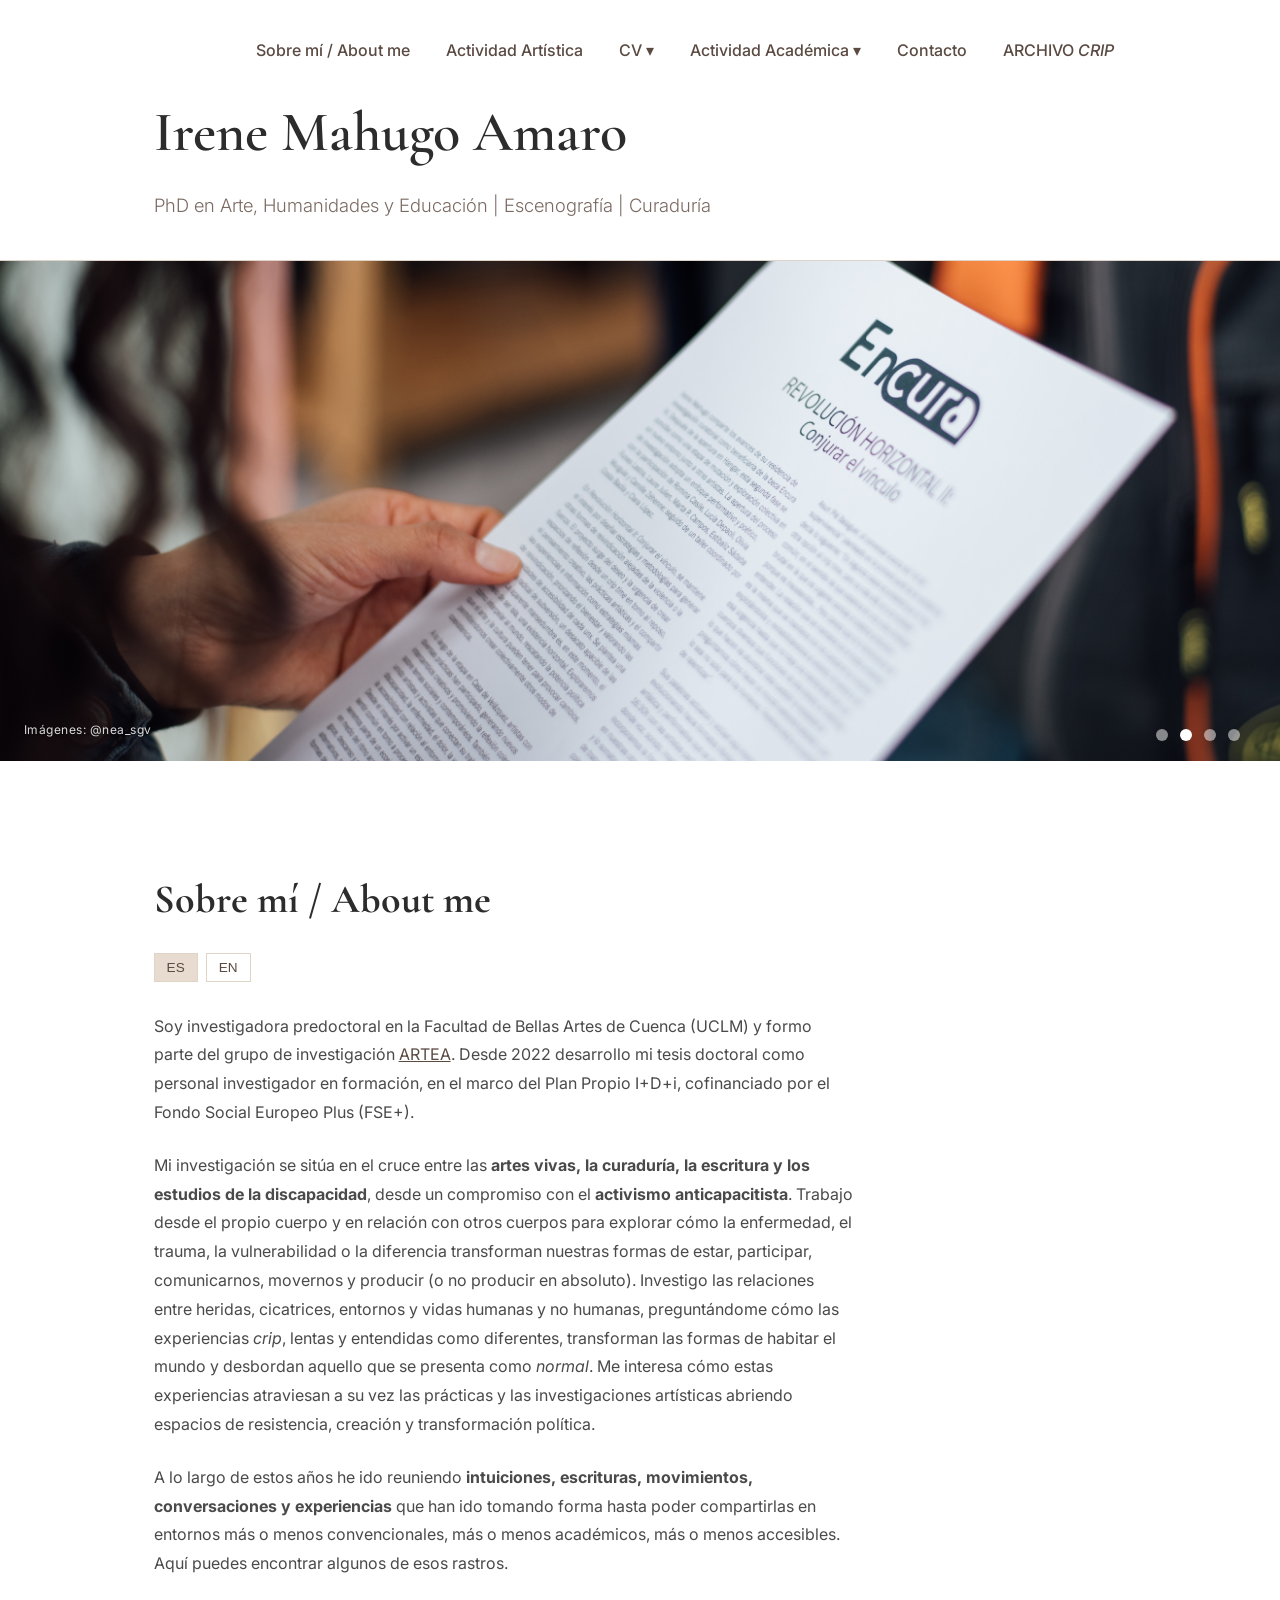
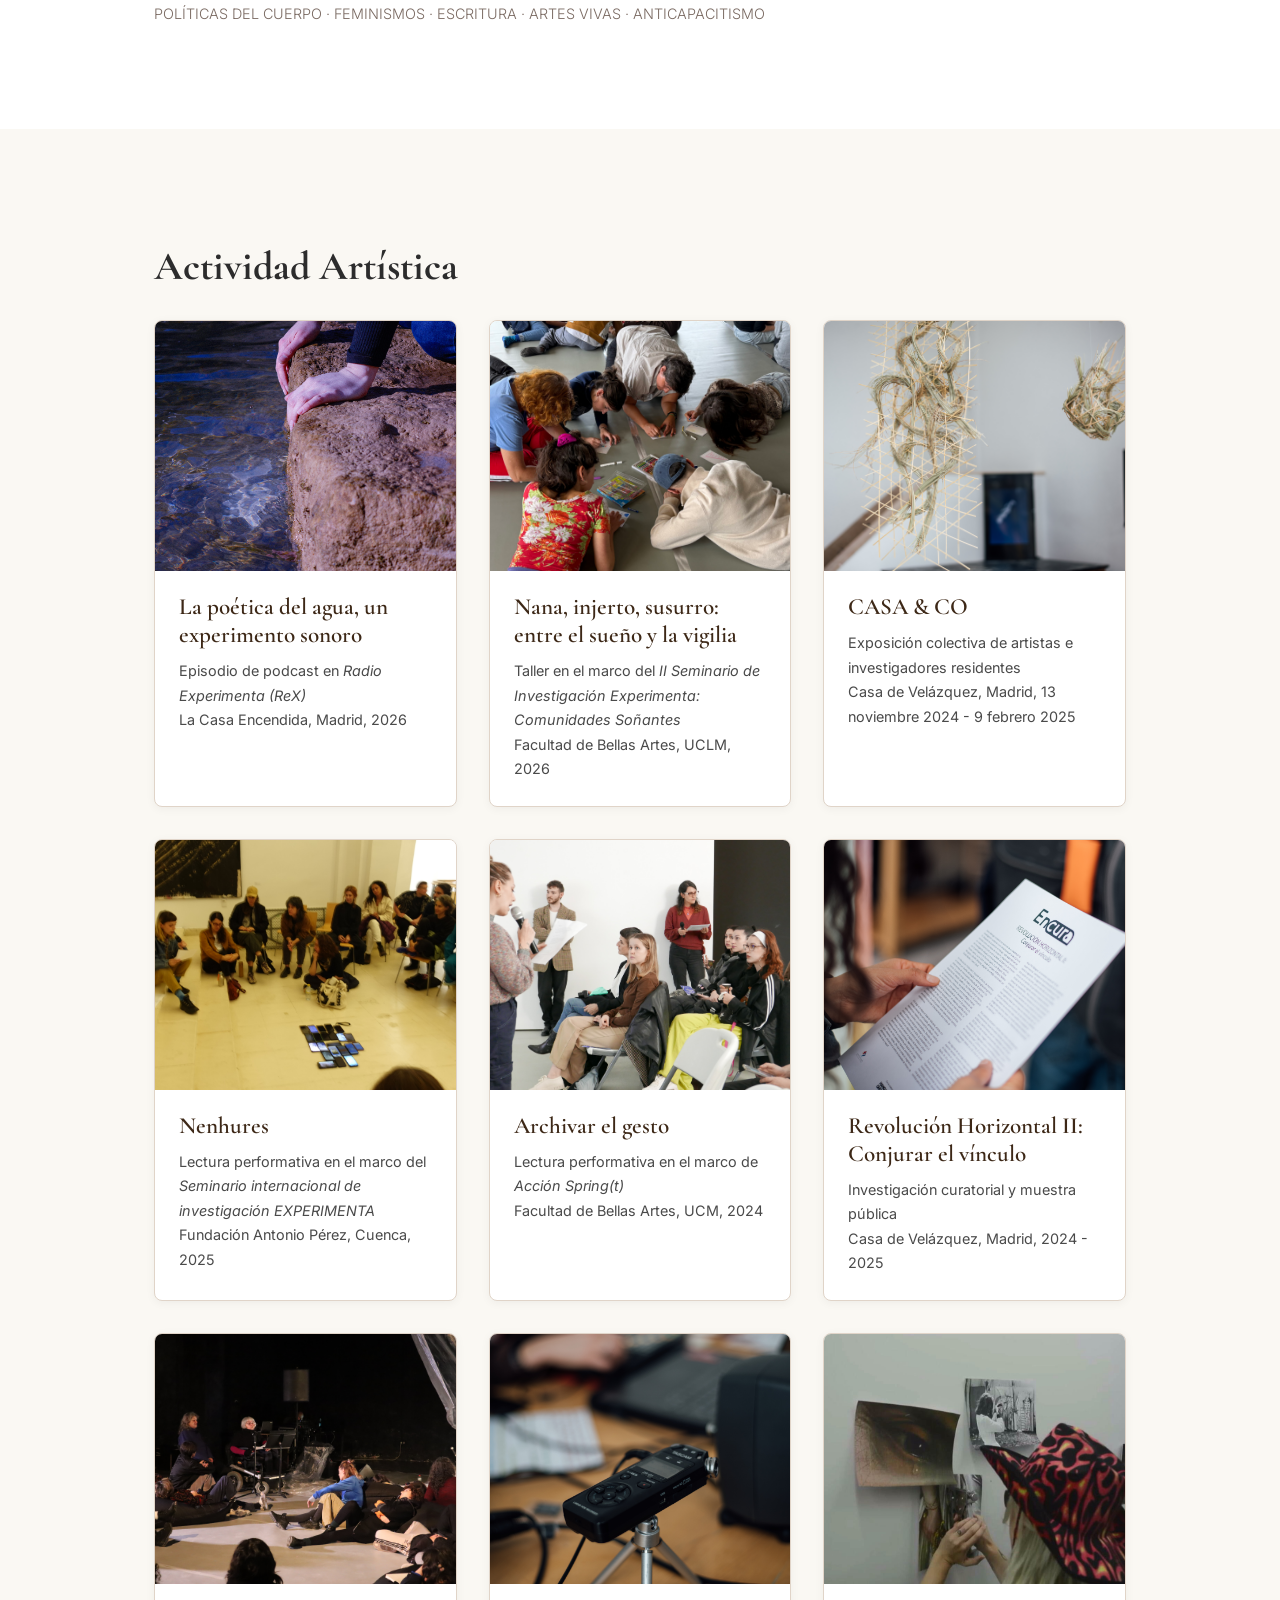
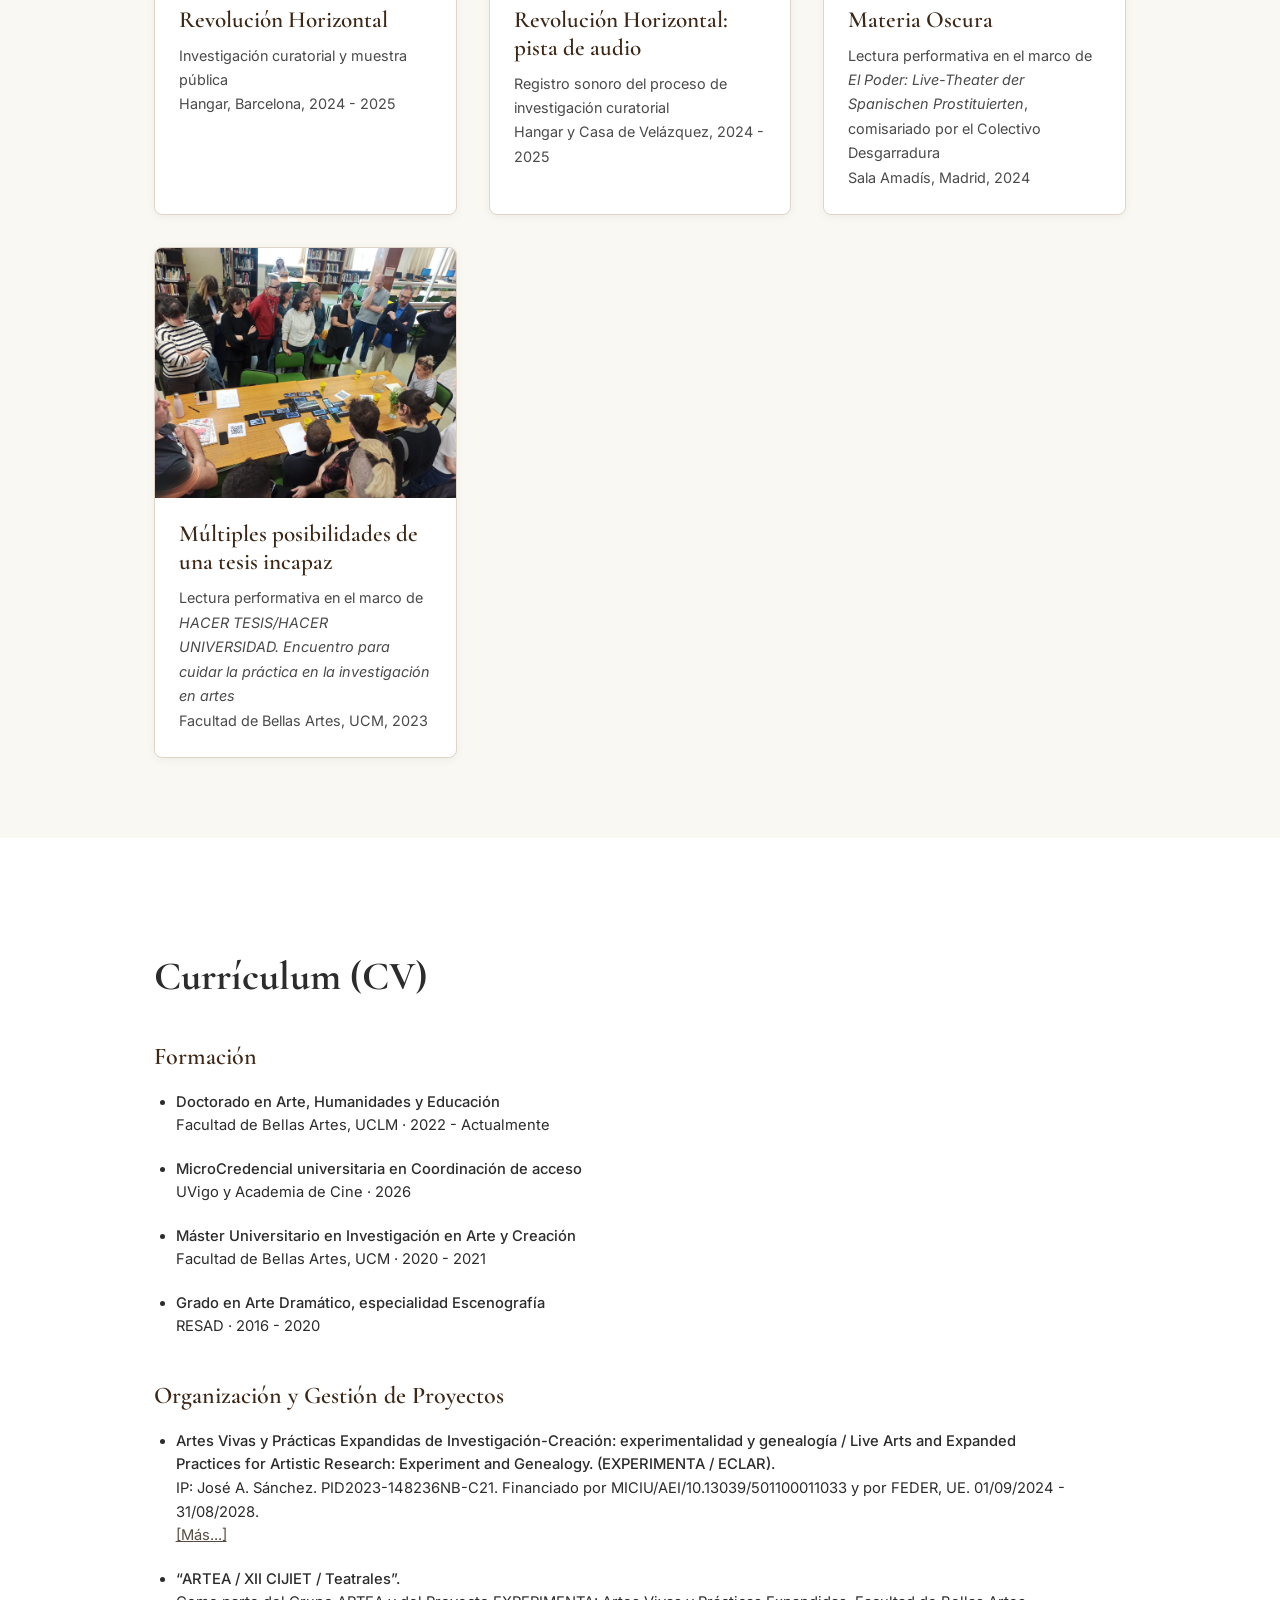
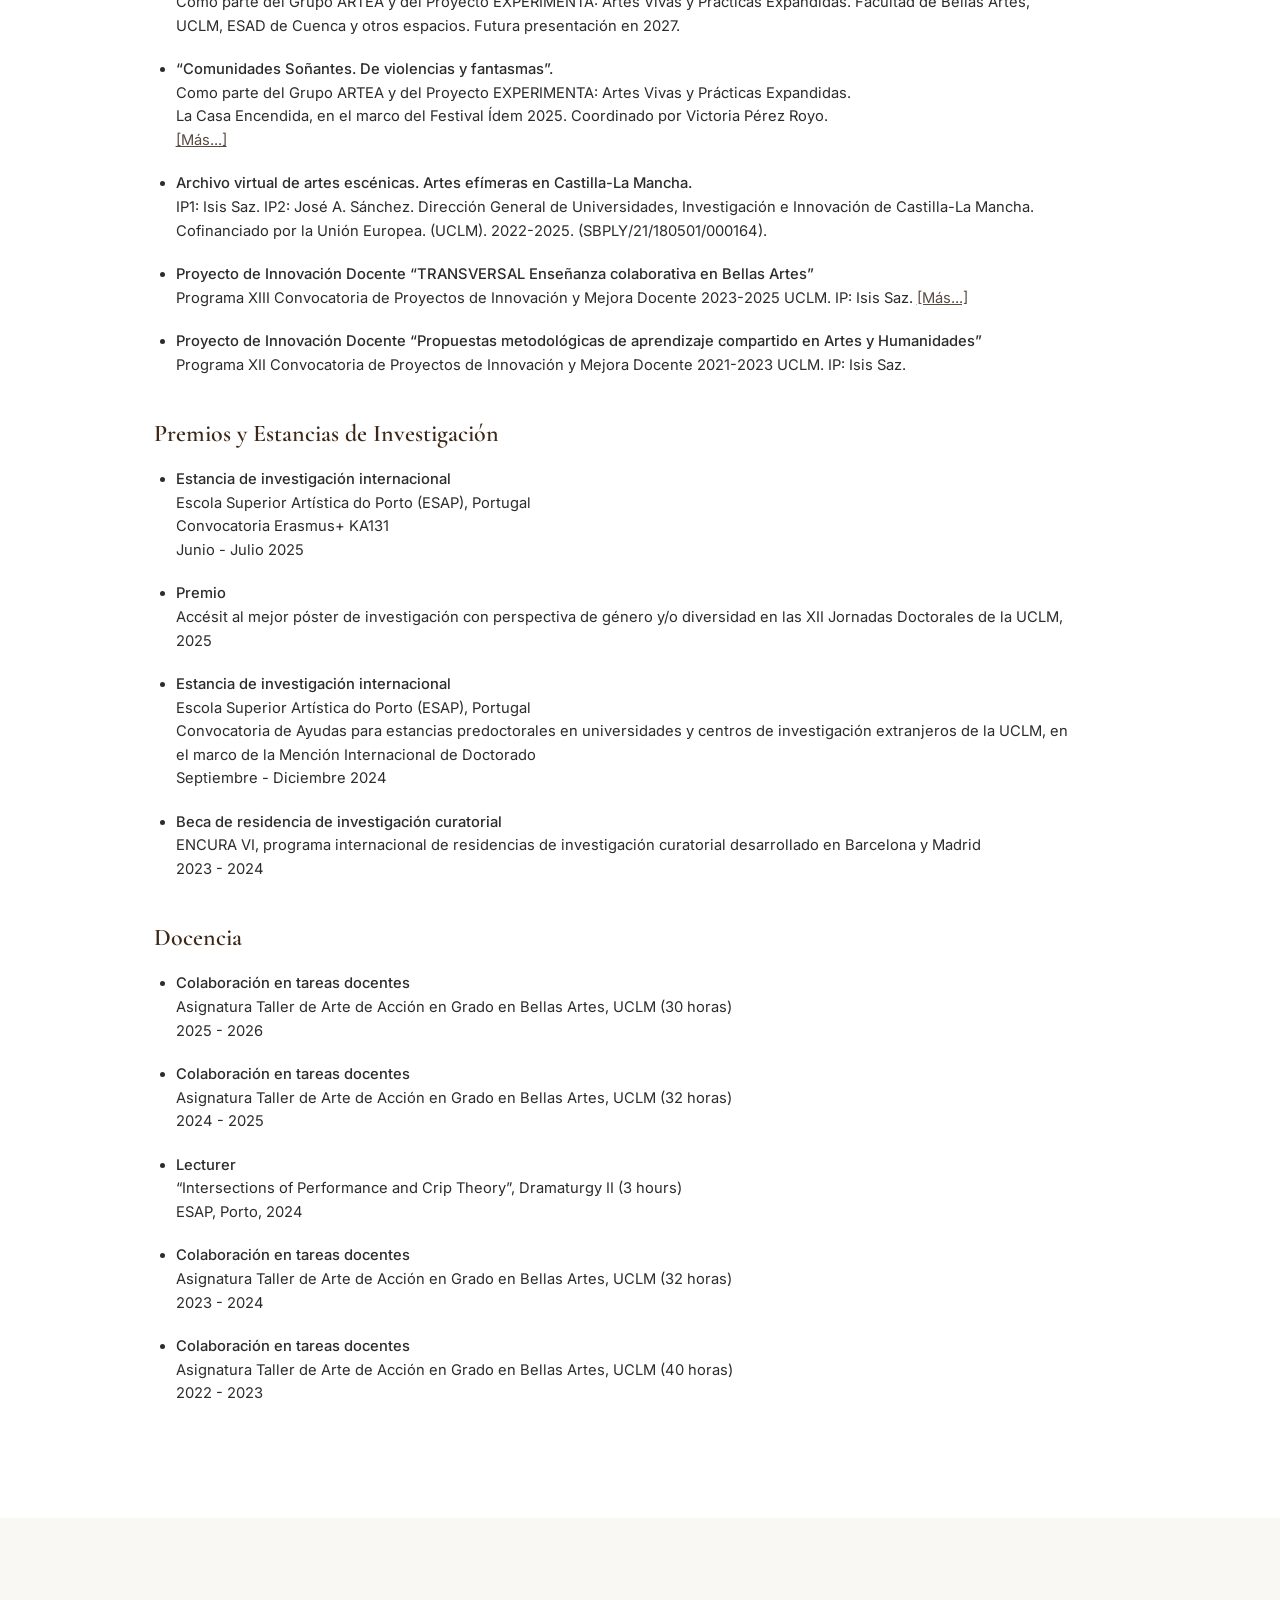
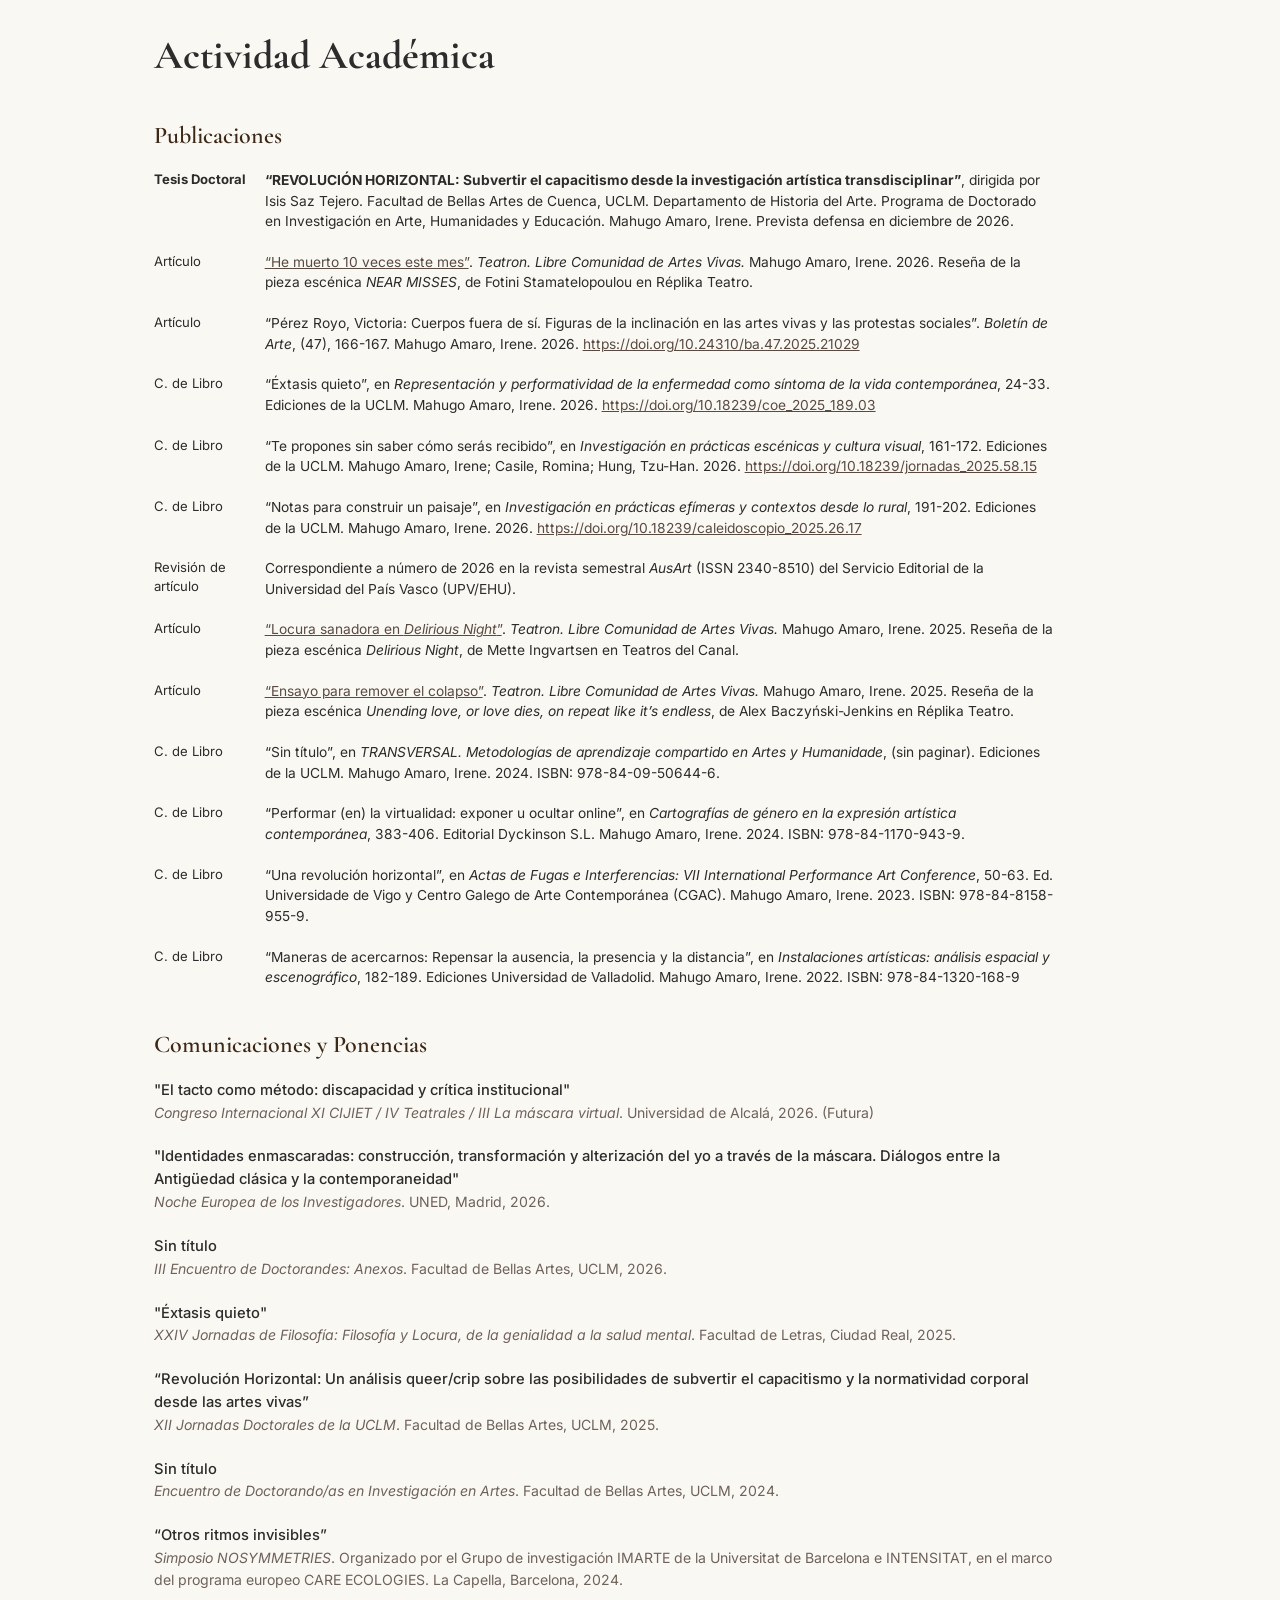
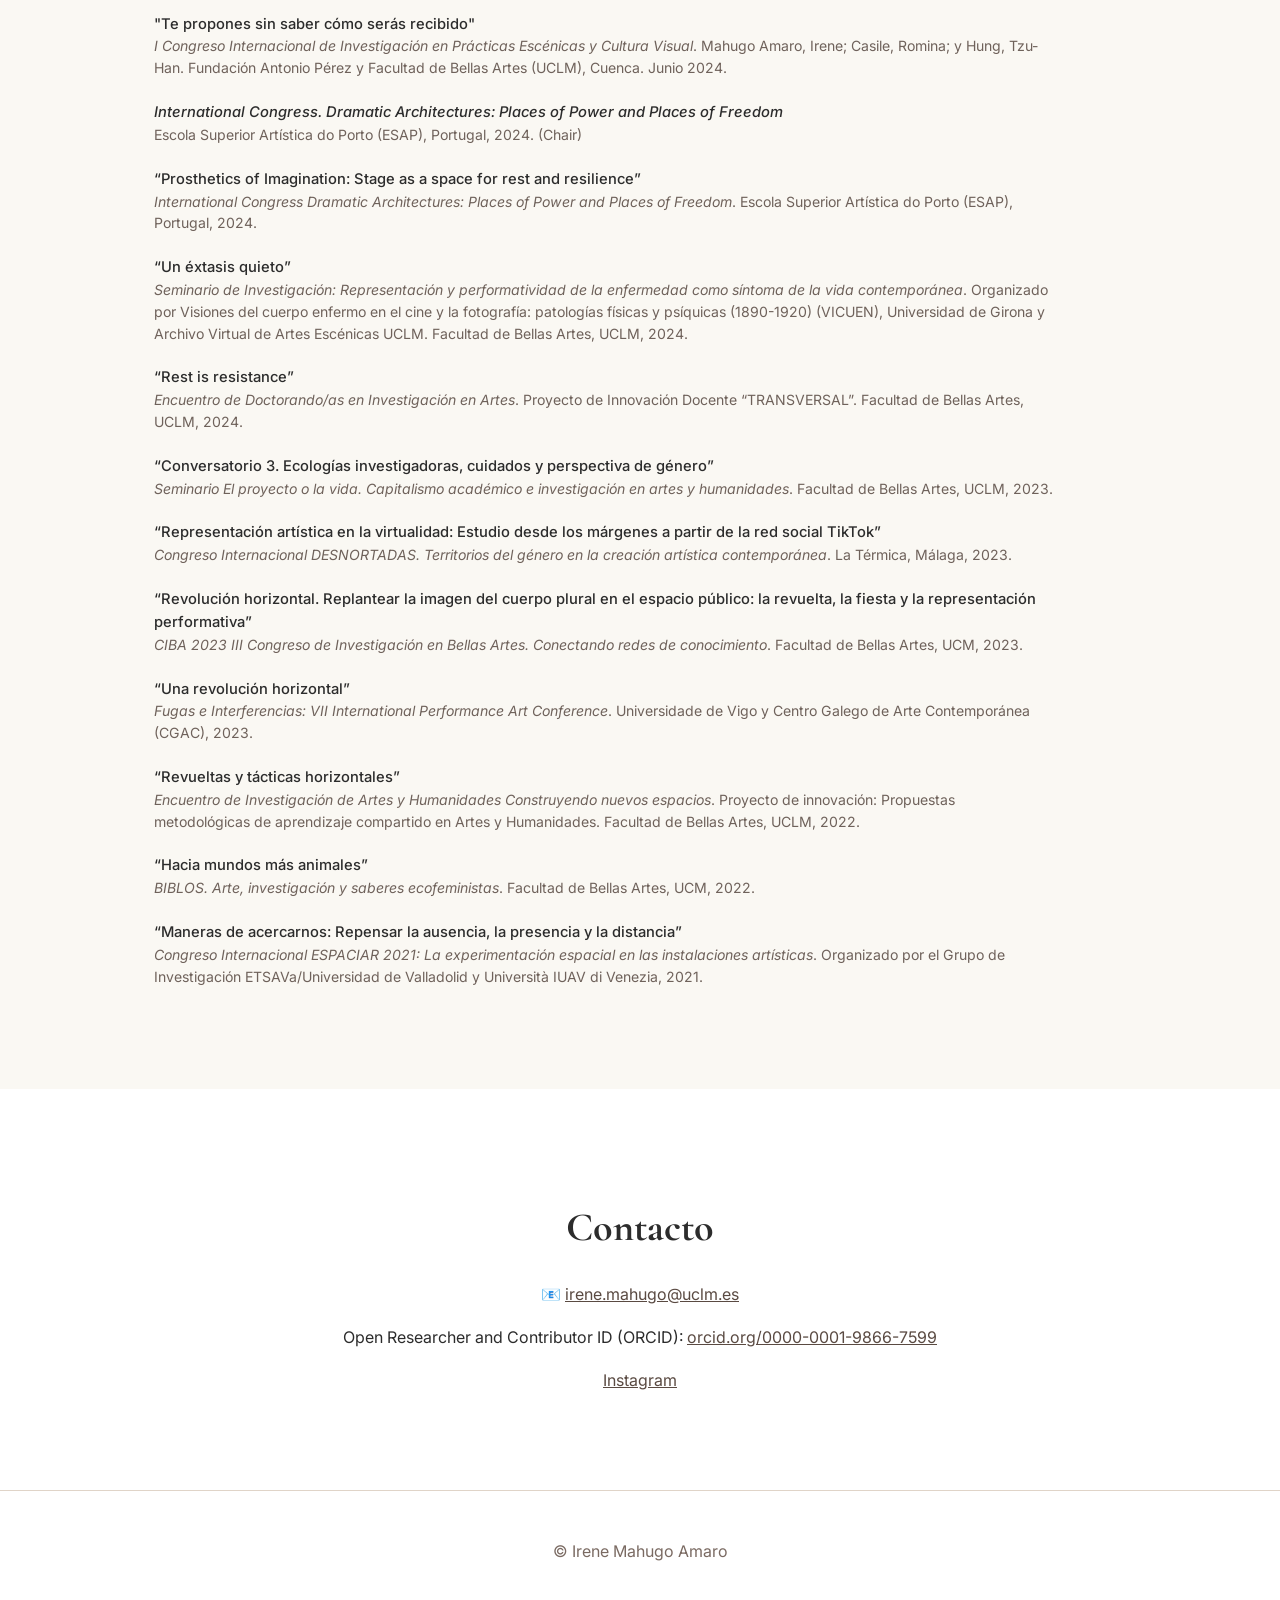
<file: index.html>
<!DOCTYPE html>
<html lang="es">
    
<head>
    
    <meta charset="UTF-8">
    <meta name="viewport" content="width=device-width, initial-scale=1.0">

    <title>Irene Mahugo Amaro</title>

    <link rel="icon" type="image/png" href="images/ojo.png">

    <meta name="description"
          content="Personal website">

    <meta property="og:title"
          content="Irene Mahugo Amaro | Personal website">

    <meta property="og:description"
          content="Personal website">

    <meta property="og:type" content="website">

    <meta property="og:url"
          content="https://irene-mahugo-amaro.github.io/">

    <link href="https://fonts.googleapis.com/css2?family=Cormorant+Garamond:wght@400;600&family=Inter:wght@300;400;500&display=swap" rel="stylesheet">

<style>
    /* =========================================================
       BASE
       ========================================================= */

    body {
        margin: 0;
        font-family: 'Inter', sans-serif;
        background: #ffffff;
        color: #2c2c2c;
    }


    /* =========================================================
       NAVEGACIÓN
       ========================================================= */

    .site-header {
        padding: 40px 12% 20px;
        background: #ffffff;
        border-bottom: 1px solid #e0d4c8;
    }

    .navbar {
        display: flex;
        gap: 18px;
        align-items: center;
        justify-content: flex-end;
        margin-bottom: 18px;
    }

    .navbar ul {
        list-style: none;
        margin: 0;
        padding: 0;
        display: flex;
        gap: 12px;
        align-items: center;
    }

    .navbar a {
        text-decoration: none;
        color: #5a4a42;
        padding: 8px 12px;
        border-radius: 6px;
        font-weight: 500;
        transition: 0.2s;
    }

    .navbar a:hover,
    .navbar a:focus-visible {
        background: #e8dcd1;
        color: #3d2817;
    }

    .nav-item {
        position: relative;
    }

    .navbar .archivo-crip {
    border-bottom: 1px solid #5a4a42;
    }
    
    .dropdown-content {
        display: none;
        position: absolute;
        top: calc(100% + 6px);
        left: 0;
        background: #ffffff;
        box-shadow: 0 6px 18px rgba(0, 0, 0, 0.1);
        border-radius: 8px;
        padding: 8px 6px;
        min-width: 220px;
        z-index: 100;
        border: 1px solid #e0d4c8;
    }

    .dropdown-content a {
        display: block;
        padding: 10px 14px;
        color: #5a4a42;
        transition: 0.2s;
    }

    .dropdown-content a:hover,
    .dropdown-content a:focus-visible {
        background: #f5ede4;
        color: #3d2817;
    }

    .nav-item:hover .dropdown-content,
    .nav-item:focus-within .dropdown-content {
        display: block;
    }


    /* =========================================================
       CABECERA / PRESENTACIÓN
       ========================================================= */

    header {
        padding: 40px 12% 60px;
        background: #ffffff;
        display: flex;
        flex-direction: column;
        justify-content: flex-start;
    }

    h1 {
        font-family: 'Cormorant Garamond', serif;
        font-size: 3.5rem;
        font-weight: 600;
        margin: 20px 0 10px;
        color: #2c2c2c;
    }

    .subtitulo {
        font-size: 1.15rem;
        color: #7a6a62;
        margin-bottom: 24px;
        font-weight: 300;
    }

    .descripcion {
        max-width: 700px;
        font-size: 1rem;
        line-height: 1.8;
        margin-bottom: 24px;
        color: #4a4a4a;
    }

    .keywords {
        max-width: 700px;
        font-size: 0.9rem;
        color: #7a6a62;
        margin-bottom: 24px;
        line-height: 1.6;
        font-weight: 300;
    }


    /* =========================================================
       SECCIONES
       ========================================================= */

    section {
        padding: 80px 12%;
    }

    section:nth-child(odd) {
        background: #ffffff;
    }

    section:nth-child(even) {
        background: #faf8f3;
    }

    h2 {
        font-family: 'Cormorant Garamond', serif;
        font-size: 2.5rem;
        margin-bottom: 30px;
        color: #2c2c2c;
    }

    h3 {
        font-family: 'Cormorant Garamond', serif;
        font-size: 1.5rem;
        font-weight: 600;
        margin-top: 42px;
        margin-bottom: 20px;
        color: #3d2817;
    }

    section p {
        line-height: 1.7;
    }

    /*
       Anchura de lectura para textos académicos.
       Evita que los textos se extiendan demasiado
       en pantallas grandes.
    */
    section > p,
    #cv ul,
    .publicaciones,
    .comunicaciones {
        max-width: 900px;
    }


    /* =========================================================
       PRESENTACIÓN / TEXTO
       ========================================================= */

    /* =========================================================
   TARJETAS — ACTIVIDAD ARTÍSTICA
   ========================================================= */

.tarjetas {
    display: grid;
    grid-template-columns: repeat(auto-fit, minmax(280px, 1fr));
    gap: 32px;
}

.tarjeta { 
    background: #ffffff; 
    border: 1px solid #e0d4c8; 
    border-radius: 8px; 
    overflow: hidden; 
    box-shadow: 0 2px 10px rgba(0, 0, 0, 0.05); 
    transition: 0.3s; padding: 0; 
}

.tarjeta:hover { 
    box-shadow: 0 6px 18px rgba(0, 0, 0, 0.09); 
    transform: translateY(-2px); 
} 

.tarjeta img { 
    width: 100%; 
    height: 250px; 
    object-fit: cover; 
    display: block; 
    border-radius: 0; 
    margin: 0; 
} 
    
.tarjeta h3 { 
    margin: 22px 24px 10px; 
    font-size: 1.45rem; 
} 
    
.tarjeta p { 
    margin: 0 24px 24px; 
    font-size: 0.9rem; 
    line-height: 1.7; 
    color: #4a4a4a; 
}

    /* =========================================================
       PUBLICACIONES
       ========================================================= */

    .publicaciones {
        width: 100%;
    }

    .publicacion {
        display: grid;
        grid-template-columns: 95px 1fr;
        gap: 16px;
        margin-bottom: 20px;
    }

    .tipo-publicacion {
        font-weight: normal;
        font-size: 0.82rem;
        line-height: 1.45;
    }

    .referencia {
        font-size: 0.86rem;
        line-height: 1.5;
    }


    /* =========================================================
       CURRÍCULUM
       ========================================================= */

    #cv ul {
        margin-top: 0;
        margin-bottom: 32px;
        padding-left: 22px;
    }

    #cv li {
        font-size: 0.92rem;
        line-height: 1.6;
        margin-bottom: 20px;
    }

    #cv li strong {
        font-weight: 500;
    }


    /* =========================================================
       COMUNICACIONES Y PONENCIAS
       ========================================================= */

    .comunicaciones {
        max-width: 900px;
    }

    .comunicacion {
        margin-bottom: 22px;
    }

    .comunicacion-titulo {
        font-size: 0.92rem;
        line-height: 1.55;
        font-weight: 500;
    }

    .comunicacion-evento {
        font-size: 0.88rem;
        line-height: 1.55;
        color: #6f625b;
    }


    /* =========================================================
       CARRUSEL / DESTACADOS
       ========================================================= */

    .carousel-container {
        position: relative;
        width: 100%;
        height: 500px;
        overflow: hidden;
        background: #f5ede4;
    }

    .carousel-wrapper {
        position: relative;
        width: 100%;
        height: 100%;
    }

    .carousel-slide {
        position: absolute;
        inset: 0;
        width: 100%;
        height: 100%;
        opacity: 0;
        transition: opacity 1s ease-in-out;
        pointer-events: none;
    }

    .carousel-slide.active {
        opacity: 1;
        pointer-events: auto;
    }

    .carousel-slide img {
        width: 100%;
        height: 100%;
        object-fit: cover;
        display: block;
    }

/* =========================================================
   MARCA DE AGUA — FOTOGRAFÍA
   ========================================================= */

.marca-agua {
    position: absolute;

    left: 24px;
    bottom: 24px;

    z-index: 5;

    font-family: 'Inter', sans-serif;
    font-size: 0.75rem;
    font-weight: 400;
    letter-spacing: 0.04em;

    color: rgba(255, 255, 255, 0.85);

    text-shadow:
        0 1px 3px rgba(0, 0, 0, 0.45);

    pointer-events: none;
}

    .carousel-controls {
        position: absolute;
        bottom: 20px;
        right: 40px;
        display: flex;
        gap: 12px;
        z-index: 10;
    }

    .carousel-dot {
        width: 12px;
        height: 12px;
        border: 0;
        padding: 0;
        border-radius: 50%;
        background: rgba(255, 255, 255, 0.5);
        cursor: pointer;
        transition: 0.3s;
    }

    .carousel-dot.active {
        background: #ffffff;
    }

    .carousel-dot:hover,
    .carousel-dot:focus-visible {
        background: rgba(255, 255, 255, 0.8);
        outline: 2px solid rgba(255, 255, 255, 0.8);
        outline-offset: 3px;
    }

/* =========================================================
   IDIOMA - SOBRE MÍ ABOUT ME
   ========================================================= */

.idioma-tabs{
    display:flex;
    gap:8px;
    margin-bottom:30px;
}

.idioma-tabs button{
    border:1px solid #e0d4c8;
    background:white;
    padding:6px 12px;
    cursor:pointer;
    color:#5a4a42;
    font-size:0.85rem;
}

.idioma-tabs button.tab-activa{
    background:#e8dcd1;
}

.idioma-contenido{
    display:none;
}

.idioma-contenido.activo{
    display:block;
}

    /* =========================================================
   CONTACTO
   ========================================================= */

#contacto {
    text-align: center;
}

#contacto p {
    max-width: 700px;
    margin-left: auto;
    margin-right: auto;
    font-size: 1rem;
    line-height: 1.7;
}

    /* =========================================================
       ENLACES Y ACCESIBILIDAD
       ========================================================= */

    a {
        color: #5a4a42;
    }

    a:focus-visible {
        outline: 2px solid #7a6a62;
        outline-offset: 3px;
        border-radius: 3px;
    }


    /* =========================================================
       FOOTER
       ========================================================= */

    footer {
        padding: 50px 12%;
        text-align: center;
        color: #7a6a62;
        background: #ffffff;
        border-top: 1px solid #e0d4c8;
    }


    /* =========================================================
       RESPONSIVE — TABLET Y MÓVIL
       ========================================================= */

    @media (max-width: 800px) {

        /* Cabecera */
        .site-header {
            padding: 25px 6% 15px;
        }

        /* Navegación */
        .navbar {
            justify-content: flex-start;
        }

        .navbar ul {
            flex-wrap: wrap;
        }

        /* Presentación */
        header {
            padding: 30px 6% 40px;
        }

        h1 {
            font-size: 2.5rem;
        }

        h2 {
            font-size: 2.1rem;
        }

        /* Secciones */
        section {
            padding: 40px 6%;
        }

        /* Carrusel */
        .carousel-container {
            height: 300px;
        }

        /* Publicaciones */
        .publicacion {
            grid-template-columns: 80px 1fr;
        }

        .tipo-publicacion {
            font-size: 0.78rem;
        }

        .referencia {
            font-size: 0.82rem;
        }

        /* Footer */
        footer {
            padding: 40px 6%;
        }
    }


    /* =========================================================
       MÓVILES PEQUEÑOS
       ========================================================= */

    @media (max-width: 600px) {

        /* Publicaciones en una sola columna */
        .publicacion {
            grid-template-columns: 1fr;
            gap: 4px;
        }

        .tipo-publicacion {
            font-size: 0.8rem;
            text-transform: uppercase;
            letter-spacing: 0.03em;
        }

        /* Textos académicos */
        .comunicacion-titulo {
            font-size: 0.9rem;
        }

        .comunicacion-evento {
            font-size: 0.84rem;
        }

        /* Carrusel */
        .carousel-controls {
            right: 20px;
            bottom: 15px;
        }

        @media (max-width: 600px) {

    .marca-agua {
        left: 15px;
        bottom: 15px;
        font-size: 0.68rem;
    }

}
}

/* =========================================================
   VENTANA EMERGENTE DE PROYECTO
   ========================================================= */

.modal-proyecto {
    position: fixed;
    inset: 0;
    z-index: 1000;

    display: flex;
    align-items: center;
    justify-content: center;

    padding: 40px;

    background: rgba(0, 0, 0, 0.72);

    opacity: 0;
    visibility: hidden;

    transition:
        opacity 0.35s ease,
        visibility 0.35s ease;
}


.modal-proyecto.activo {
    opacity: 1;
    visibility: visible;
}


/* Contenedor blanco */

.modal-contenido {
    position: relative;

    width: min(1100px, 100%);
    max-height: 90vh;

    overflow-y: auto;

    background: #fff;

    padding: 50px;

    transform: translateY(20px);

    transition: transform 0.35s ease;
}


.modal-proyecto.activo .modal-contenido {
    transform: translateY(0);
}


/* Botón cerrar */

.modal-cerrar {
    position: absolute;

    top: 18px;
    right: 22px;

    width: 42px;
    height: 42px;

    border: none;
    background: transparent;

    font-size: 32px;
    font-weight: 300;

    line-height: 1;

    cursor: pointer;

    color: #222;

    z-index: 2;
}

.modal-cerrar:hover {
    opacity: 0.5;
}


/* Distribución interior */

.modal-grid {
    display: grid;

    grid-template-columns: 1.2fr 1fr;

    gap: 50px;

    align-items: start;
}


/* Imagen principal */

.modal-imagen-principal {
    display: block;

    width: 100%;
    height: auto;

    object-fit: cover;
}


/* Galería de miniaturas */

.modal-galeria {
    display: flex;

    gap: 10px;

    margin-top: 12px;

    flex-wrap: wrap;
}


.modal-galeria img {
    width: 80px;
    height: 60px;

    object-fit: cover;

    cursor: pointer;

    opacity: 0.65;

    transition: opacity 0.2s ease;
}


.modal-galeria img:hover {
    opacity: 1;
}


/* Texto */

.modal-texto {
    padding-top: 5px;
}


.modal-etiqueta {
    margin: 0 0 15px;

    font-family: "Inter", sans-serif;

    font-size: 11px;

    letter-spacing: 0.16em;

    text-transform: uppercase;

    color: #777;
}


.modal-texto h2 {
    margin: 0 0 25px;

    font-family: "Cormorant Garamond", serif;

    font-size: clamp(38px, 5vw, 58px);

    font-weight: 400;

    line-height: 0.95;
}


.modal-descripcion {
    margin-bottom: 18px;

    font-size: 15px;

    line-height: 1.7;

    color: #444;
}


/* Información */

.modal-datos {
    margin-top: 35px;

    padding-top: 25px;

    border-top: 1px solid #ddd;
}


.modal-datos div {
    margin-bottom: 18px;
}


.modal-datos span {
    display: block;

    margin-bottom: 4px;

    font-size: 10px;

    letter-spacing: 0.14em;

    text-transform: uppercase;

    color: #888;
}


.modal-datos p {
    margin: 0;

    font-size: 14px;
}


/* Enlace */

.modal-enlace {
    display: inline-block;

    margin-top: 25px;

    font-size: 12px;

    letter-spacing: 0.08em;

    text-decoration: none;

    color: #111;

    border-bottom: 1px solid #111;

    padding-bottom: 3px;
}

.modal-enlace:hover {
    opacity: 0.5;
}


/* Botón de la tarjeta */

.tarjeta-boton {
    display: block;

    width: 100%;

    padding: 0;

    margin: 0;

    border: none;

    background: none;

    cursor: pointer;

    text-align: left;
}


.tarjeta-boton img {
    display: block;
    width: 100%;
    height: 250px;
    object-fit: cover;
    transition: transform 0.4s ease;
}


.tarjeta-boton:hover img {
    transform: scale(1.015);
}


/* Evitar scroll de la página cuando el modal está abierto */

body.modal-abierto {
    overflow: hidden;
}


/* =========================================================
   RESPONSIVE
   ========================================================= */

@media (max-width: 800px) {

    .modal-proyecto {
        padding: 20px;
    }

    .modal-contenido {
        padding: 35px 25px;
    }

    .modal-grid {
        grid-template-columns: 1fr;

        gap: 30px;
    }

}


@media (max-width: 600px) {

    .modal-proyecto {
        padding: 0;
    }

    .modal-contenido {
        width: 100%;
        height: 100%;
        max-height: 100vh;

        padding: 60px 20px 30px;
    }

    .modal-cerrar {
        top: 15px;
        right: 15px;
    }

}

    /* =========================================================
       REDUCCIÓN DE MOVIMIENTO
       ========================================================= */

    @media (prefers-reduced-motion: reduce) {

        *,
        *::before,
        *::after {
            scroll-behavior: auto !important;
            transition-duration: 0.01ms !important;
            animation-duration: 0.01ms !important;
            animation-iteration-count: 1 !important;
        }
    }

</style>
    
</head>

    
<body>

    <header class="site-header">

        <nav class="navbar" aria-label="Navegación principal">
            <ul>
                <li class="nav-item">
                    <a href="#sobremi">Sobre mí / About me</a>
                </li>

                <li class="nav-item">
                    <a href="#artistica">Actividad Artística</a>
                </li>

                <li class="nav-item">
                    <a href="#cv" aria-haspopup="true">CV ▾</a>
                    <div class="dropdown-content" role="menu" aria-label="CV subsecciones">
                        <a href="#education" role="menuitem">Formación</a>
                        <a href="#project-organization" role="menuitem">Organización y Gestión de Proyectos</a>
                        <a href="#awards" role="menuitem">Premios y Estancias de Investigación</a>
                        <a href="#teaching" role="menuitem">Docencia</a>
                    </div>
                </li>

                <li class="nav-item">
                    <a href="#investigadora" aria-haspopup="true">Actividad Académica ▾</a>
                    <div class="dropdown-content" role="menu" aria-label="Investigación subsecciones">
                        <a href="#publications" role="menuitem">Publicaciones</a>
                        <a href="#conferences" role="menuitem">Comunicaciones y Ponencias</a>
                    </div>
                </li>

                <li class="nav-item">
                    <a href="#contacto">Contacto</a>
                </li>

                <li class="nav-item">
                    <a href="https://revolucioncrip.hotglue.me/?archivo/" target="_blank" rel="noopener noreferrer">ARCHIVO <em>CRIP</em></a>
                </li>
            </ul>
        </nav>

        <h1>Irene Mahugo Amaro</h1>

        <p class="subtitulo">
            PhD en Arte, Humanidades y Educación | Escenografía | Curaduría
        </p>

    </header>

    <div class="carousel-container" aria-label="Proyectos destacados">
        <div class="carousel-wrapper">

<div class="carousel-slide active">
    <img src="images/destacado-1.JPG" alt="Destacado 1">
    <span class="marca-agua">Imágenes: @nea_sgv</span>
</div>

<div class="carousel-slide">
    <img src="images/destacado-2.JPG" alt="Destacado 2">
    <span class="marca-agua">Imágenes: @nea_sgv</span>
</div>

<div class="carousel-slide">
    <img src="images/destacado-3.JPG" alt="Destacado 3">
    <span class="marca-agua">Imágenes: @nea_sgv</span>
</div>

<div class="carousel-slide">
    <img src="images/destacado-4.JPG" alt="Destacado 4">
    <span class="marca-agua">Imágenes: @nea_sgv</span>
</div>



        </div>

        <div class="carousel-controls" aria-label="Controles del carrusel">
            <button class="carousel-dot active" type="button" data-slide="0" aria-label="Mostrar destacado 1" aria-current="true"></button>
            <button class="carousel-dot" type="button" data-slide="1" aria-label="Mostrar destacado 2" aria-current="false"></button>
            <button class="carousel-dot" type="button" data-slide="2" aria-label="Mostrar destacado 3" aria-current="false"></button>
            <button class="carousel-dot" type="button" data-slide="3" aria-label="Mostrar destacado 4" aria-current="false"></button>
        </div>
    </div>

    <section id="sobremi">
        <h2>Sobre mí / About me</h2>

        <div class="idioma-tabs">
            <button class="tab-activa" data-lang="es">ES</button>
            <button data-lang="en">EN</button>
        </div>

        <!-- ESPAÑOL -->
<div class="bio-es idioma-contenido activo">

        <p class="descripcion">
            Soy investigadora predoctoral en la Facultad de Bellas Artes de Cuenca (UCLM) y formo parte del grupo de investigación 
            <a href="https://blog.uclm.es/artea/somos/" target="_blank" rel="noopener noreferrer">ARTEA</a>.
            Desde 2022 desarrollo mi tesis doctoral como personal investigador en formación, en el marco del Plan Propio I+D+i,
            cofinanciado por el Fondo Social Europeo Plus (FSE+).
        </p>

        <p class="descripcion">
            Mi investigación se sitúa en el cruce entre las <strong>artes vivas, la curaduría, la escritura y los estudios de la discapacidad</strong>, 
            desde un compromiso con el <strong>activismo anticapacitista</strong>. Trabajo desde el propio cuerpo y en relación con otros cuerpos para 
            explorar cómo la enfermedad, el trauma, la vulnerabilidad o la diferencia transforman nuestras formas de estar, participar, comunicarnos, 
            movernos y producir (o no producir en absoluto). Investigo las relaciones entre heridas, cicatrices, entornos y vidas humanas y no humanas, 
            preguntándome cómo las experiencias <em>crip</em>, lentas y entendidas como diferentes, transforman las formas de habitar el mundo y 
            desbordan aquello que se presenta como <em>normal</em>. Me interesa cómo estas experiencias atraviesan a su vez las prácticas y las 
            investigaciones artísticas abriendo espacios de resistencia, creación y transformación política.
        </p>

        <p class="descripcion">
           A lo largo de estos años he ido reuniendo <strong>intuiciones, escrituras, movimientos, conversaciones y experiencias</strong>
            que han ido tomando forma hasta poder compartirlas en entornos más o menos convencionales, más o menos académicos, más o menos accesibles. Aquí puedes encontrar 
            algunos de esos rastros.
        </p>

        <p class="keywords"> 
            POLÍTICAS DEL CUERPO · FEMINISMOS · ESCRITURA · ARTES VIVAS · ANTICAPACITISMO 
        </p>
</div>
        <!-- INGLÉS -->
        <div class="bio-en idioma-contenido">
            <p class="descripcion">I am a PhD at the Faculty of Fine Arts in Cuenca, Spain (UCLM) and a member of the <a href="https://blog.uclm.es/artea/somos/" target="_blank" rel="noopener noreferrer">ARTEA</a> 
            research group. 
            Since 2022, I have been developing my doctoral research as a predoctoral researcher within the framework of the University’s R&D+i Plan, 
            co-funded by the European Social Fund Plus (ESF+).
            </p>

            <p class="descripcion">My research sits at the intersection of <strong>live art, curating, writing, and Disability Studies</strong>, grounded in a commitment to 
            <strong>anti-ableist activism</strong>. I work from my own body and in relation to other bodies to explore how illness, trauma, vulnerability, and difference 
            transform the ways in which we exist, participate, communicate, move, and produce—or choose not to produce at all. I investigate the relationships between wounds, 
            scars, environments, and human and more-than-human lives, asking how crip, slow, and differently understood experiences transform the ways we inhabit the world 
            and unsettle what is presented as normal. I am interested in how these experiences, in turn, permeate artistic practices and forms of artistic research,
            opening up spaces for resistance, creation, and political transformation.
            </p>
 
            <p class="descripcion">Over the years, I have been gathering <strong>intuitions, writings, movements, conversations, and experiences</strong> that have gradually 
            taken shape and found ways of being shared in spaces that are more or less conventional, more or less academic, and more or less accessible. 
            Here, you can find some of those traces.
            </p>
            
            <p class="keywords">
            BODY POLITICS · FEMINISMS · WRITING · LIVE ARTS · ANTI-ABLEISM
            </p>
</div>

</section>

    <section id="artistica">
        <h2>Actividad Artística</h2>

        <div class="tarjetas">

           <article class="tarjeta">

    <button class="tarjeta-boton" data-proyecto="agua">
        <img src="images/la-poetica-del-agua.jpg" alt="La poética del agua">
        </button>
        <h3>La poética del agua, un experimento sonoro</h3>
        <p>Episodio de podcast en <em>Radio Experimenta (ReX)</em><br>
             La Casa Encendida, Madrid, 2026</p>
        </article>

            <article class="tarjeta">
            <button class="tarjeta-boton" data-proyecto="nana">
                <img src="images/comunidades-sonantes.jpg" alt="Nana, injerto, susurro: entre el sueño y la vigilia">
            </button>
                <h3>Nana, injerto, susurro: entre el sueño y la vigilia</h3>
                <p>Taller en el marco del <em>II Seminario de Investigación Experimenta: Comunidades Soñantes</em><br>
                Facultad de Bellas Artes, UCLM, 2026</p>
            </article>

            <article class="tarjeta">
            <button class="tarjeta-boton" data-proyecto="casaco">
                <img src="images/casaco.JPG" alt="CASA & CO">
            </button>
                <h3>CASA &amp; CO</h3>
                <p>Exposición colectiva de artistas e investigadores residentes<br>
                Casa de Velázquez, Madrid, 13 noviembre 2024 - 9 febrero 2025</p>
            </article>

            <article class="tarjeta">
            <button class="tarjeta-boton" data-proyecto="nenhures">
                <img src="images/nenhures.JPG" alt="Nenhures">
            </button>
                <h3>Nenhures</h3>
                <p>Lectura performativa en el marco del <em>Seminario internacional de investigación EXPERIMENTA</em><br>
                Fundación Antonio Pérez, Cuenca, 2025</p>
            </article>

            <article class="tarjeta">
            <button class="tarjeta-boton" data-proyecto="archivar">
                <img src="images/accion-sprint.JPG" alt="Archivar el gesto">
            </button>
                <h3>Archivar el gesto</h3>
                <p>Lectura performativa en el marco de <em>Acción Spring(t)</em><br>
                Facultad de Bellas Artes, UCM, 2024
                </p>
            </article>

            <article class="tarjeta">
            <button class="tarjeta-boton" data-proyecto="revolucionhorizontalii">
                <img src="images/destacado-2.JPG" alt="Revolución Horizontal II">
            </button>
                <h3>Revolución Horizontal II: Conjurar el vínculo</h3>
                <p>Investigación curatorial y muestra pública<br>
                Casa de Velázquez, Madrid, 2024 - 2025</p>
            </article>

            <article class="tarjeta">
             <button class="tarjeta-boton" data-proyecto="revolucionhorizontal">
                <img src="images/revolucion-horizontal-i.JPG" alt="Revolución Horizontal">
             </button>
                <h3>Revolución Horizontal</h3>
                <p>Investigación curatorial y muestra pública<br>
                Hangar, Barcelona, 2024 - 2025</p>
            </article>

            <article class="tarjeta">
            <button class="tarjeta-boton" data-proyecto="grabacion">
                <img src="images/grabacion.JPG" alt="Revolución Horizontal Audio">
             </button>
                <h3>Revolución Horizontal: pista de audio</h3>
                <p>Registro sonoro del proceso de investigación curatorial<br>
                Hangar y Casa de Velázquez, 2024 - 2025</p>
            </article>

            <article class="tarjeta">
            <button class="tarjeta-boton" data-proyecto="materiaoscura">
                <img src="images/materia-oscura.jpg" alt="Materia Oscura">
            </button>
                <h3>Materia Oscura</h3>
                <p>Lectura performativa en el marco de
                <em>El Poder: Live-Theater der Spanischen Prostituierten</em>, comisariado por el Colectivo Desgarradura<br>
                Sala Amadís, Madrid, 2024</p>
            </article>

            <article class="tarjeta">
                <img src="images/multiples-posibilidades.jpeg" alt="Múltiples posibilidades">
                <h3>Múltiples posibilidades de una tesis incapaz</h3>
                <p>Lectura performativa en el marco de
                <em>HACER TESIS/HACER UNIVERSIDAD. Encuentro para cuidar la práctica en la investigación en artes</em><br>
                Facultad de Bellas Artes, UCM, 2023</p>
            </article>

        </div>
    </section>

    <section id="cv">
        <h2>Currículum (CV)</h2>

        <h3 id="education">Formación</h3>
<ul>
    <li>
        <strong>Doctorado en Arte, Humanidades y Educación</strong><br>
        Facultad de Bellas Artes, UCLM · 2022 - Actualmente
    </li>

    <li>
        <strong>MicroCredencial universitaria en Coordinación de acceso</strong><br>
        UVigo y Academia de Cine · 2026
    </li>

    <li>
        <strong>Máster Universitario en Investigación en Arte y Creación</strong><br>
        Facultad de Bellas Artes, UCM · 2020 - 2021
    </li>

    <li>
        <strong>Grado en Arte Dramático, especialidad Escenografía</strong><br>
        RESAD · 2016 - 2020
    </li>
</ul>

        <h3 id="project-organization">Organización y Gestión de Proyectos</h3>
<ul>
    <li>
        <strong>Artes Vivas y Prácticas Expandidas de Investigación-Creación: experimentalidad y genealogía /
            Live Arts and Expanded Practices for Artistic Research: Experiment and Genealogy. (EXPERIMENTA / ECLAR).</strong><br>
            IP: José A. Sánchez. PID2023-148236NB-C21. Financiado por MICIU/AEI/10.13039/501100011033 y por FEDER, UE.
            01/09/2024 - 31/08/2028.<br>
            <a href="https://blog.uclm.es/artea/2025/06/01/experimenta/">[Más...]</a>
    </li>

    <li>
        <strong>“ARTEA / XII CIJIET / Teatrales”.</strong><br>
        Como parte del Grupo ARTEA y del Proyecto EXPERIMENTA: Artes Vivas y Prácticas Expandidas.
        Facultad de Bellas Artes, UCLM, ESAD de Cuenca y otros espacios. Futura presentación en 2027.
    </li>

    <li>
        <strong>“Comunidades Soñantes. De violencias y fantasmas”.</strong><br> Como parte del Grupo ARTEA y del Proyecto EXPERIMENTA: 
        Artes Vivas y Prácticas Expandidas.<br>
        La Casa Encendida, en el marco del Festival Ídem 2025. Coordinado por Victoria Pérez Royo.<br>
        <a href="https://www.lacasaencendida.es/festival/idem-2025-festival-internacional-de-artes-escenicas">[Más...]</a>
    </li>

    <li>
        <strong>Archivo virtual de artes escénicas. Artes efímeras en Castilla-La Mancha.</strong><br> 
        IP1: Isis Saz. IP2: José A. Sánchez. Dirección General de Universidades, Investigación e Innovación de Castilla-La Mancha. Cofinanciado por la Unión Europea. (UCLM).
        2022-2025. (SBPLY/21/180501/000164).
    </li>

    <li>
        <strong>Proyecto de Innovación Docente “TRANSVERSAL Enseñanza colaborativa en Bellas Artes”</strong><br> 
        Programa XIII Convocatoria de Proyectos de Innovación y Mejora Docente 2023-2025 UCLM. IP: Isis Saz.
        <a href="https://transversal.hotglue.me/?start">[Más...]</a>
    </li>

    <li>
        <strong>Proyecto de Innovación Docente “Propuestas metodológicas de aprendizaje compartido en Artes y Humanidades”</strong><br> 
        Programa XII Convocatoria de Proyectos de Innovación y Mejora Docente 2021-2023 UCLM. IP: Isis Saz.<br>
    </li>
</ul>

        <h3 id="awards">Premios y Estancias de Investigación</h3>
<ul>
    <li>
        <strong>Estancia de investigación internacional</strong><br>
        Escola Superior Artística do Porto (ESAP), Portugal<br>
        Convocatoria Erasmus+ KA131<br>
        Junio - Julio 2025
    </li>

    <li>
        <strong>Premio</strong><br>
        Accésit al mejor póster de investigación con perspectiva de género y/o diversidad en las XII Jornadas Doctorales de la UCLM, 2025
    </li>

    <li>
        <strong>Estancia de investigación internacional</strong><br>
        Escola Superior Artística do Porto (ESAP), Portugal<br>
        Convocatoria de Ayudas para estancias predoctorales en universidades y centros de investigación extranjeros de la UCLM, en el 
        marco de la Mención Internacional de Doctorado<br>
        Septiembre - Diciembre 2024
    </li>

    <li>
        <strong>Beca de residencia de investigación curatorial</strong><br>
        ENCURA VI, programa internacional de residencias de investigación curatorial desarrollado en Barcelona y Madrid<br>
        2023 - 2024
    </li>
</ul>

        <h3 id="teaching">Docencia</h3>
<ul>
    <li>
        <strong>Colaboración en tareas docentes</strong><br>
        Asignatura Taller de Arte de Acción en Grado en Bellas Artes, UCLM (30 horas)<br>
        2025 - 2026
    </li>

    <li>
        <strong>Colaboración en tareas docentes</strong><br>
        Asignatura Taller de Arte de Acción en Grado en Bellas Artes, UCLM (32 horas)<br>
        2024 - 2025
    </li>

    <li>
        <strong>Lecturer</strong><br>
        “Intersections of Performance and Crip Theory”, Dramaturgy II (3 hours)<br>
        ESAP, Porto, 2024
    </li>

    <li>
        <strong>Colaboración en tareas docentes</strong><br>
        Asignatura Taller de Arte de Acción en Grado en Bellas Artes, UCLM (32 horas)<br>
        2023 - 2024
    </li>

    <li>
        <strong>Colaboración en tareas docentes</strong><br>
        Asignatura Taller de Arte de Acción en Grado en Bellas Artes, UCLM (40 horas)<br>
        2022 - 2023
    </li>
</ul>
        
    </section>

    <section id="investigadora">
        <h2>Actividad Académica</h2>

        <h3 id="publications">Publicaciones</h3>

<div class="publicaciones">

    <div class="publicacion">
        <div class="tipo-publicacion"><strong>Tesis Doctoral</strong></div>
        <div class="referencia">
            <strong>“REVOLUCIÓN HORIZONTAL: Subvertir el capacitismo desde la investigación artística transdisciplinar”</strong>, dirigida por Isis Saz Tejero.
            Facultad de Bellas Artes de Cuenca, UCLM. Departamento de Historia del Arte.
            Programa de Doctorado en Investigación en Arte, Humanidades y Educación.
            Mahugo Amaro, Irene. Prevista defensa en diciembre de 2026.
        </div>
    </div>

    <div class="publicacion">
        <div class="tipo-publicacion">Artículo</div>
        <div class="referencia">
            <a href="https://www.tea-tron.com/mambo/blog/2026/04/20/he-muerto-10-veces-este-mes/" target="_blank" rel="noopener noreferrer">“He muerto 10 veces este mes”</a>. 
            <em>Teatron. Libre Comunidad de Artes Vivas.</em>
            Mahugo Amaro, Irene. 2026. Reseña de la pieza escénica <em>NEAR MISSES</em>, de Fotini Stamatelopoulou en Réplika Teatro.
        </div>
    </div>

    <div class="publicacion">
        <div class="tipo-publicacion">Artículo</div>
        <div class="referencia">
            “Pérez Royo, Victoria: Cuerpos fuera de sí. Figuras de la inclinación en las artes vivas y las protestas sociales”.
            <em>Boletín de Arte</em>, (47), 166-167. Mahugo Amaro, Irene. 2026.
            <a href="https://doi.org/10.24310/ba.47.2025.21029" target="_blank" rel="noopener noreferrer">https://doi.org/10.24310/ba.47.2025.21029</a>
        </div>
    </div>

    <div class="publicacion">
        <div class="tipo-publicacion">C. de Libro</div>
        <div class="referencia">
            “Éxtasis quieto”, en <em>Representación y performatividad de la enfermedad como síntoma de la vida contemporánea</em>, 24-33.
            Ediciones de la UCLM. Mahugo Amaro, Irene. 2026.
            <a href="https://doi.org/10.18239/coe_2025_189.03" target="_blank" rel="noopener noreferrer">https://doi.org/10.18239/coe_2025_189.03</a>
        </div>
    </div>

    <div class="publicacion">
        <div class="tipo-publicacion">C. de Libro</div>
        <div class="referencia">
            “Te propones sin saber cómo serás recibido”, en <em>Investigación en prácticas escénicas y cultura visual</em>, 161-172. 
            Ediciones de la UCLM. Mahugo Amaro, Irene; Casile, Romina; Hung, Tzu-Han. 2026.
            <a href="https://doi.org/10.18239/jornadas_2025.58.15">https://doi.org/10.18239/jornadas_2025.58.15</a>
        </div>
    </div>

    <div class="publicacion">
        <div class="tipo-publicacion">C. de Libro</div>
        <div class="referencia">
            “Notas para construir un paisaje”, en <em>Investigación en prácticas efímeras y contextos desde lo rural</em>, 191-202.
            Ediciones de la UCLM. Mahugo Amaro, Irene. 2026.
            <a href="https://doi.org/10.18239/caleidoscopio_2025.26.17">https://doi.org/10.18239/caleidoscopio_2025.26.17</a>
        </div>
    </div>

    <div class="publicacion">
        <div class="tipo-publicacion">Revisión de artículo</div>
        <div class="referencia">
            Correspondiente a número de 2026 en la revista semestral <em>AusArt</em> (ISSN 2340-8510) del Servicio Editorial de la Universidad
            del País Vasco (UPV/EHU).
        </div>
    </div>

    <div class="publicacion">
        <div class="tipo-publicacion">Artículo</div>
        <div class="referencia">
            <a href="https://www.tea-tron.com/mambo/blog/2025/05/29/locura-sanadora-en-delirious-night/" target="_blank" rel="noopener noreferrer">“Locura
            sanadora en <em>Delirious Night</em>”</a>. 
            <em>Teatron. Libre Comunidad de Artes Vivas.</em>
            Mahugo Amaro, Irene. 2025. Reseña de la pieza escénica <em>Delirious Night</em>, de Mette Ingvartsen en Teatros del Canal.
        </div>
    </div>

    <div class="publicacion">
        <div class="tipo-publicacion">Artículo</div>
        <div class="referencia">
            <a href="https://www.tea-tron.com/mambo/blog/2025/05/07/ensayo-para-remover-el-colapso/" target="_blank" rel="noopener noreferrer">“Ensayo para
            remover el colapso”</a>. 
            <em>Teatron. Libre Comunidad de Artes Vivas.</em>
            Mahugo Amaro, Irene. 2025. Reseña de la pieza escénica <em>Unending love, or love dies, on repeat like it’s endless</em>, de Alex Baczyński-Jenkins 
            en Réplika Teatro.
        </div>
    </div>

    <div class="publicacion">
        <div class="tipo-publicacion">C. de Libro</div>
        <div class="referencia">
            “Sin título”, en <em>TRANSVERSAL. Metodologías de aprendizaje compartido en Artes y Humanidade</em>, (sin paginar).
            Ediciones de la UCLM. Mahugo Amaro, Irene. 2024. ISBN: 978-84-09-50644-6.
        </div>
    </div>

    <div class="publicacion">
        <div class="tipo-publicacion">C. de Libro</div>
        <div class="referencia">
            “Performar (en) la virtualidad: exponer u ocultar online”, en <em>Cartografías de género en la expresión artística contemporánea</em>, 383-406.
            Editorial Dyckinson S.L. Mahugo Amaro, Irene. 2024. ISBN: 978-84-1170-943-9.
        </div>
    </div>

    <div class="publicacion">
        <div class="tipo-publicacion">C. de Libro</div>
        <div class="referencia">
            “Una revolución horizontal”, en <em>Actas de Fugas e Interferencias: VII International Performance Art Conference</em>, 50-63.
            Ed. Universidade de Vigo y Centro Galego de Arte Contemporánea (CGAC). Mahugo Amaro, Irene. 2023. ISBN: 978-84-8158-955-9.
        </div>
    </div>

    <div class="publicacion">
        <div class="tipo-publicacion">C. de Libro</div>
        <div class="referencia">
            “Maneras de acercarnos: Repensar la ausencia, la presencia y la distancia”, en <em>Instalaciones artísticas: análisis espacial y escenográfico</em>, 
            182-189. Ediciones Universidad de Valladolid. Mahugo Amaro, Irene. 2022. ISBN: 978-84-1320-168-9
        </div>
    </div>   

</div>
        
<h3 id="conferences">Comunicaciones y Ponencias</h3>

<div class="comunicaciones">

    <div class="comunicacion">
        <div class="comunicacion-titulo">
            "El tacto como método: discapacidad y crítica institucional"
        </div>
        <div class="comunicacion-evento">
            <em>Congreso Internacional XI CIJIET / IV Teatrales / III La máscara virtual</em>. Universidad de Alcalá, 2026. (Futura)
        </div>
    </div>

    <div class="comunicacion">
        <div class="comunicacion-titulo">
            "Identidades enmascaradas: construcción, transformación y alterización del yo a través de la máscara. Diálogos entre la Antigüedad clásica y la contemporaneidad"
        </div>
        <div class="comunicacion-evento">
            <em>Noche Europea de los Investigadores</em>. UNED, Madrid, 2026.
        </div>
    </div>

    <div class="comunicacion">
        <div class="comunicacion-titulo">
            Sin título
        </div>
        <div class="comunicacion-evento">
            <em>III Encuentro de Doctorandes: Anexos</em>. Facultad de Bellas Artes, UCLM, 2026.
        </div>
    </div>

    <div class="comunicacion">
        <div class="comunicacion-titulo">
            "Éxtasis quieto"
        </div>
        <div class="comunicacion-evento">
            <em>XXIV Jornadas de Filosofía: Filosofía y Locura, de la genialidad a la salud mental</em>. Facultad de Letras, Ciudad Real, 2025.
        </div>
    </div>

    <div class="comunicacion">
        <div class="comunicacion-titulo">
            “Revolución Horizontal: Un análisis queer/crip sobre las posibilidades de subvertir el capacitismo y la normatividad corporal desde las artes vivas”
        </div>
        <div class="comunicacion-evento">
            <em>XII Jornadas Doctorales de la UCLM</em>. Facultad de Bellas Artes, UCLM, 2025.
        </div>
    </div>

    <div class="comunicacion">
        <div class="comunicacion-titulo">
            Sin título
        </div>
        <div class="comunicacion-evento">
            <em>Encuentro de Doctorando/as en Investigación en Artes</em>. Facultad de Bellas Artes, UCLM, 2024.
        </div>
    </div>

    <div class="comunicacion">
        <div class="comunicacion-titulo">
            “Otros ritmos invisibles”
        </div>
        <div class="comunicacion-evento">
            <em>Simposio NOSYMMETRIES</em>. Organizado por el Grupo de investigación IMARTE de la Universitat de Barcelona e INTENSITAT, en el marco del programa europeo CARE ECOLOGIES. La Capella, Barcelona, 2024.
        </div>
    </div>

    <div class="comunicacion">
        <div class="comunicacion-titulo">
            "Te propones sin saber cómo serás recibido"
        </div>
        <div class="comunicacion-evento">
            <em>I Congreso Internacional de Investigación en Prácticas Escénicas y Cultura Visual</em>. Mahugo Amaro, Irene; Casile, Romina; y Hung, Tzu-Han. Fundación Antonio Pérez y Facultad de Bellas Artes (UCLM), Cuenca. Junio 2024.
        </div>
    </div>

    <div class="comunicacion">
        <div class="comunicacion-titulo">
            <em>International Congress. Dramatic Architectures: Places of Power and Places of Freedom</em>
        </div>
        <div class="comunicacion-evento">
            Escola Superior Artística do Porto (ESAP), Portugal, 2024. (Chair)
        </div>
    </div>

    <div class="comunicacion">
        <div class="comunicacion-titulo">
            “Prosthetics of Imagination: Stage as a space for rest and resilience”
        </div>
        <div class="comunicacion-evento">
            <em>International Congress Dramatic Architectures: Places of Power and Places of Freedom</em>. Escola Superior Artística do Porto (ESAP), Portugal, 2024.
        </div>
    </div>

    <div class="comunicacion">
        <div class="comunicacion-titulo">
            “Un éxtasis quieto”
        </div>
        <div class="comunicacion-evento">
            <em>Seminario de Investigación: Representación y performatividad de la enfermedad como síntoma de la vida contemporánea</em>. Organizado por Visiones del cuerpo enfermo en el cine y la fotografía: patologías físicas y psíquicas (1890-1920) (VICUEN), Universidad de Girona y Archivo Virtual de Artes Escénicas UCLM. Facultad de Bellas Artes, UCLM, 2024.
        </div>
    </div>

    <div class="comunicacion">
        <div class="comunicacion-titulo">
            “Rest is resistance”
        </div>
        <div class="comunicacion-evento">
            <em>Encuentro de Doctorando/as en Investigación en Artes</em>. Proyecto de Innovación Docente “TRANSVERSAL”. Facultad de Bellas Artes, UCLM, 2024.
        </div>
    </div>

    <div class="comunicacion">
        <div class="comunicacion-titulo">
            “Conversatorio 3. Ecologías investigadoras, cuidados y perspectiva de género”
        </div>
        <div class="comunicacion-evento">
            <em>Seminario El proyecto o la vida. Capitalismo académico e investigación en artes y humanidades</em>. Facultad de Bellas Artes, UCLM, 2023.
        </div>
    </div>

    <div class="comunicacion">
        <div class="comunicacion-titulo">
            “Representación artística en la virtualidad: Estudio desde los márgenes a partir de la red social TikTok”
        </div>
        <div class="comunicacion-evento">
            <em>Congreso Internacional DESNORTADAS. Territorios del género en la creación artística contemporánea</em>. La Térmica, Málaga, 2023.
        </div>
    </div>

    <div class="comunicacion">
        <div class="comunicacion-titulo">
            “Revolución horizontal. Replantear la imagen del cuerpo plural en el espacio público: la revuelta, la fiesta y la representación performativa”
        </div>
        <div class="comunicacion-evento">
            <em>CIBA 2023 III Congreso de Investigación en Bellas Artes. Conectando redes de conocimiento</em>. Facultad de Bellas Artes, UCM, 2023.
        </div>
    </div>

    <div class="comunicacion">
        <div class="comunicacion-titulo">
            “Una revolución horizontal”
        </div>
        <div class="comunicacion-evento">
            <em>Fugas e Interferencias: VII International Performance Art Conference</em>. Universidade de Vigo y Centro Galego de Arte Contemporánea (CGAC), 2023.
        </div>
    </div>

    <div class="comunicacion">
        <div class="comunicacion-titulo">
            “Revueltas y tácticas horizontales”
        </div>
        <div class="comunicacion-evento">
            <em>Encuentro de Investigación de Artes y Humanidades Construyendo nuevos espacios</em>. Proyecto de innovación: Propuestas metodológicas de aprendizaje compartido en Artes y Humanidades. Facultad de Bellas Artes, UCLM, 2022.
        </div>
    </div>

    <div class="comunicacion">
        <div class="comunicacion-titulo">
            “Hacia mundos más animales”
        </div>
        <div class="comunicacion-evento">
            <em>BIBLOS. Arte, investigación y saberes ecofeministas</em>. Facultad de Bellas Artes, UCM, 2022.
        </div>
    </div>

    <div class="comunicacion">
        <div class="comunicacion-titulo">
            “Maneras de acercarnos: Repensar la ausencia, la presencia y la distancia”
        </div>
        <div class="comunicacion-evento">
            <em>Congreso Internacional ESPACIAR 2021: La experimentación espacial en las instalaciones artísticas</em>. Organizado por el Grupo de Investigación ETSAVa/Universidad de Valladolid y Università IUAV di Venezia, 2021.
        </div>
    </div>

</div>
        
    </section>

    <section id="contacto">
        <h2>Contacto</h2>

        <p>
            📧 <a href="mailto:irene.mahugo@uclm.es">irene.mahugo@uclm.es</a>
        </p>

        <p>
            Open Researcher and Contributor ID (ORCID): <a href="https://orcid.org/0000-0001-9866-7599" target="_blank" rel="noopener noreferrer">orcid.org/0000-0001-9866-7599</a>
        </p>

        <p>
            <a href="https://instagram.com/ire.amaro" target="_blank" rel="noopener noreferrer">Instagram</a>
        </p>
    </section>

    <footer>
        © Irene Mahugo Amaro
    </footer>

   

<!-- =========================================================
     VENTANA EMERGENTE LA POÉTICA DEL AGUA
     ========================================================= -->

<div
    id="modal-agua"
    class="modal-proyecto"
    aria-hidden="true"
>

    <div class="modal-contenido">

        <button
            class="modal-cerrar"
            aria-label="Cerrar ventana"
        >
            &times;
        </button>


        <div class="modal-grid">


            <!-- =================================================
                 IMÁGENES
                 ================================================= -->

            <div class="modal-imagenes">

                <img
                    src="images/la-poetica-del-agua.jpg"
                    alt="La poética del agua"
                    class="modal-imagen-principal"
                >


                <div class="modal-galeria">

                    <img
                    src="images/la-poetica-del-agua.jpg"
                    alt="La poética del agua"
                    >
                    <img
                        src="images/la-poetica-del-agua-2.jpeg"
                        alt="La poética del agua"
                    >

                </div>

            </div>


            <!-- =================================================
                 TEXTO
                 ================================================= -->

            <div class="modal-texto">

                <p class="modal-etiqueta">
                    ACTIVIDAD ARTÍSTICA
                </p>


                <h2>
                    La poética del agua, un experimento sonoro
                </h2>


                <p class="modal-descripcion">
                    <em>Radio Experimenta (ReX)</em>
                </p>
                <p class="modal-descripcion">
                Se trata de una propuesta experimental que se aproxima a la poética del agua desde diferentes orillas y zonas de interés que abordamos en nuestras 
                prácticas e investigaciones artísticas.<br> 
                Convocamos las voces de distintas complicidades para resaltar su carácter polifónico, de palabras e imaginarios que nos traen Astrida Neimanis, 
                la lluvia incesante de Taipéi y de Cardiff, Zhuangzi, Berta García Faet, el río Paraná, el Manzanares, Irma Pelatan, Clara Obligado, las piscinas, 
                el río Júcar, el Huécar, el Taff, Perla Zúñiga, Tania Puente, Laía Argüelles Folch, Roma Vaquero Díaz, Ming-Yi Wu, Aimé Fehleisen, 
                Sara M. Domínguez, Jiawei Dai.
                </p>


                <div class="modal-datos">

                    <div>

                        <span>
                            Año
                        </span>

                        <p>
                            2026
                        </p>

                    </div>


                    <div>

                        <span>
                            Lugar
                        </span>

                        <p>
                            La Casa Encendida
                        </p>

                    </div>


                    <div>

                        <span>
                            Tipo
                        </span>

                        <p>
                            Episodio de Podcast
                        </p>

                    </div>

                    <a
                    href="https://radio.lacasaencendida.es/episodios/la-poetica-del-agua-un-experimento-sonoro/"
                    target="_blank"
                    rel="noopener noreferrer"
                    class="modal-enlace"
                >
                    VER PROYECTO EXTERNO →
                </a>

                </div>


            </div>

        </div>

    </div>

</div>

<!-- VENTANA EMERGENTE NANA, INJERTO, SUSURRO -->
    
<div id="modal-nana" class="modal-proyecto" aria-hidden="true">
    <div class="modal-contenido">
        <button class="modal-cerrar" aria-label="Cerrar ventana">
            &times;
        </button>
        <div class="modal-grid">

            <!-- IMÁGENES -->
            <div class="modal-imagenes">

                <img
                    src="images/comunidades-sonantes.jpg"
                    alt="Nana, injerto, susurro: entre el sueño y la vigilia"
                    class="modal-imagen-principal"
                >

                <div class="modal-galeria">
                    <img
                        src="images/comunidades-sonantes.jpg"
                        alt="Nana, injerto, susurro: entre el sueño y la vigilia"
                    >
                    <img
                        src="images/nana-injerto-1.jpeg"
                        alt="Nana, injerto, susurro: entre el sueño y la vigilia"
                    >
                    <img
                        src="images/nana-injerto-2.jpeg"
                        alt="Nana, injerto, susurro: entre el sueño y la vigilia"
                    >
                    <img
                        src="images/nana-injerto-3.jpeg"
                        alt="Nana, injerto, susurro: entre el sueño y la vigilia"
                    >
                    <img
                        src="images/nana-injerto-4.jpeg"
                        alt="Nana, injerto, susurro: entre el sueño y la vigilia"
                    >
                </div>

            </div>


            <!-- TEXTO -->
            <div class="modal-texto">

                <p class="modal-etiqueta">
                    ACTIVIDAD ARTÍSTICA
                </p>

                <h2>
                    Nana, injerto, susurro: entre el sueño y la vigilia
                </h2>

                <p class="modal-descripcion">
                    Irene Mahugo, Esther Rodríguez-Barbero y Tzu-Han Hung
                </p>

                <p class="modal-descripcion">
                    <em>II Seminario de Investigación Experimenta: Comunidades Soñantes</em>.
                </p>

                <p class="modal-descripcion">
                Se propone un recorrido colectivo en el que experimentar a través de la escucha, el contagio y el movimiento por el espacio. 
                Desplegamos ritmos, voces, lenguajes y memorias que nos transportan a estados vulnerables, sin estructura, sin temporalidad, suspendidos entre
                el sueño y la vigilia. Prestamos atención a aquello que emerge y se censura en los sueños, entendiendo elementos como la nana como portadora de saberes ocultos.
                </p>

                <div class="modal-datos">

                    <div>
                        <span>Fecha</span>
                        <p>2026</p>
                    </div>

                    <div>
                        <span>Lugar</span>
                        <p>Facultad de Bellas Artes, UCLM</p>
                    </div>

                    <div>
                        <span>Tipo</span>
                        <p>Taller</p>
                    </div>

                </div>

                <a
                    href="https://blog.uclm.es/archivoartea/2026/07/04/nana-injerto-susurro-entre-el-sueno-y-la-vigilia/"
                    target="_blank"
                    rel="noopener noreferrer"
                    class="modal-enlace"
                >
                    VER PROYECTO EXTERNO →
                </a>

            </div>

        </div>

    </div>

</div>
    
<!-- VENTANA EMERGENTE CASA & CO -->
<div id="modal-casaco" class="modal-proyecto" aria-hidden="true">
    <div class="modal-contenido">
        <button class="modal-cerrar" aria-label="Cerrar ventana">
            &times;
        </button>
        <div class="modal-grid">

            <!-- IMÁGENES -->
            <div class="modal-imagenes">

    <img
        src="images/casaco.JPG"
        alt="CASA & CO"
        class="modal-imagen-principal"
    >

</div>


            <!-- INFORMACIÓN -->
            <div class="modal-texto">

                <p class="modal-etiqueta">
                    ACTIVIDAD ARTÍSTICA
                </p>
                <h2>CASA & CO</h2>
                <p class="modal-descripcion">
                    Exposición de les artistas galardonades en el marco 
                    del programa de becas en colaboración 2023-2024
                </p>
                <p class="modal-descripcion">
                    Se presentaron los intercambios internacionales desarrollados 
                    a partir de las residencias artísticas en la Casa de Velázquez, en colaboración con otros centros de arte.<br>
                    Asimismo, se expuso el proceso de investigación y trabajo curatorial desarrollado en el marco de la beca ENCURA VI. 
                    Durante esta fase, se contó con la participación de otres artistas vinculades al contexto cultural de Madrid y, 
                    específicamente, a la comunidad artística de la residencia.
                </p>


                <div class="modal-datos">
                    <div>
                        <span>Fecha</span>
                        <p>13 de noviembre de 2024 al 9 de febrero de 2025</p>
                    </div>
                    <div>
                        <span>Lugar</span>
                        <p>Casa de Velázquez, Madrid</p>
                    </div>
                    <div>
                        <span>Tipo</span>
                        <p>Exposición colectiva</p>
                    </div>
                </div>


                <a
                    href="https://www.casadevelazquez.org/es/que-pasa-en-la-casa/detalle/casaco-2"
                    target="_blank"
                    rel="noopener noreferrer"
                    class="modal-enlace"
                >
                    VER PROYECTO EXTERNO →
                </a>
            </div>
        </div>
    </div>
</div>

<!-- =========================================================
     VENTANA EMERGENTE NENHURES
     ========================================================= -->

<div id="modal-nenhures" class="modal-proyecto" aria-hidden="true">

    <div class="modal-contenido">

        <button
            class="modal-cerrar"
            aria-label="Cerrar ventana"
        >
            &times;
        </button>


        <div class="modal-grid">


            <!-- =================================================
                 IMÁGENES
                 ================================================= -->

            <div class="modal-imagenes">

                <img
                    src="images/nenhures.JPG"
                    alt="Nenhures"
                    class="modal-imagen-principal"
                >
                <div class="modal-galeria">
                    <img
                        src="images/nenhures-2.JPG"
                        alt="Nenhures"
                    >
                    <img
                        src="images/nenhures-3.jpg"
                        alt="Nenhures"
                    >
                    <img
                        src="images/nenhures-4.jpg"
                        alt="Nenhures"
                    >
                </div>

            </div>


            <!-- =================================================
                 TEXTO
                 ================================================= -->

            <div class="modal-texto">

                <p class="modal-etiqueta">
                    ACTIVIDAD ARTÍSTICA
                </p>


                <h2>
                    Nenhures
                </h2>

                <p class="modal-descripcion">
                    <em>Seminario internacional de investigación EXPERIMENTA</em>
                </p>
                <p class="modal-descripcion">
                    ¿Qué imaginarios de lo enfermo y lo sano operan en los espacios que habitamos? 
                    ¿Cómo imaginar un diseño <em>queer–crip</em> que valore las especies más allá de su productividad o sus 
                    capacidades? ¿Qué mecanismos invisibilizan lo árido, lo enfermo, lo que escapa a la norma de nuestros ecosistemas?<br>
                    Entendiendo la ciudad como un proceso continuo de negociación —de fronteras, centralidades, invisibilidades y espacios 
                    sobrantes (o nenhures)—, se proponen mapas somáticos donde la escucha, la escritura y la oralidad se entrelazan, generando 
                    reflexiones hacia una ecología <em>crip</em>, que nos permite reimaginar el espacio que habitamos.
                </p>

                <div class="modal-datos">

                    <div>
                        <span>Año</span>
                        <p>
                            2025
                        </p>
                    </div>


                    <div>
                        <span>Lugar</span>
                        <p>
                            Fundación Antonio Pérez, Cuenca
                        </p>
                    </div>


                    <div>
                        <span>Tipo</span>
                        <p>
                            Lectura performativa
                        </p>
                    </div>
                </div>


                <a
                    href="https://blog.uclm.es/artea/2025/02/17/experimenta-seminario-de-investigacion-2025/"
                    target="_blank"
                    rel="noopener noreferrer"
                    class="modal-enlace"
                >
                    VER PROYECTO EXTERNO →
                </a>

            </div>

        </div>

    </div>

</div>

<!-- =========================================================
     VENTANA EMERGENTE ARCHIVAR EL GESTO
     ========================================================= -->

<div id="modal-archivar" class="modal-proyecto" aria-hidden="true">

    <div class="modal-contenido">

        <button
            class="modal-cerrar"
            aria-label="Cerrar ventana"
        >
            &times;
        </button>


        <div class="modal-grid">


            <!-- =================================================
                 IMÁGENES
                 ================================================= -->

            <div class="modal-imagenes">

                <img
                    src="images/accion-sprint.JPG"
                    alt="Archivar el gesto"
                    class="modal-imagen-principal"
                >

                <div class="modal-galeria">

                    <img
                        src="images/accion-sprint-2.JPG"
                        alt="Archivar el gesto"
                    >
                    <img
                        src="images/accion-sprint-3.JPG"
                        alt="Archivar el gesto"
                    >
                </div>

            </div>


            <!-- =================================================
                 TEXTO
                 ================================================= -->

            <div class="modal-texto">

                <p class="modal-etiqueta">
                    ACTIVIDAD ARTÍSTICA
                </p>


                <h2>
                    Archivar el gesto
                </h2>

                <p class="modal-descripcion">
                    Irene Mahugo, Romina Casile y Tzu-Han Hung
                </p>

                <p class="modal-descripcion">
                    <em>Acción Spring(t)</em>, VII Congreso de Arte de Acción 
                </p>


                <p class="modal-descripcion">
                    Mostramos un texto escrito para ser leído a tres voces, pero también para dos o para sumar 
                    todas las que se deseen; con la intención de que la reflexión en torno al archivar siga mutando y multiplicándose. A lo largo
                    de esa lectura, nos acompañaba la imagen constante del Archivo Virtual de Artes Escénicas de ARTEA, proyectándose en el aula.
                </p>


                <div class="modal-datos">

                    <div>
                        <span>Año</span>
                        <p>
                            2024
                        </p>
                    </div>


                    <div>
                        <span>Lugar</span>
                        <p>
                            Facultad de Bellas Artes, UCM
                        </p>
                    </div>


                    <div>
                        <span>Tipo</span>
                        <p>
                            Lectura performativa
                        </p>
                    </div>

                </div>

                <a
                    href="https://arte-conocimiento.com/actividades/accion-springt-vii-congreso-de-arte-en-accion/"
                    target="_blank"
                    rel="noopener noreferrer"
                    class="modal-enlace"
                >
                    VER PROYECTO EXTERNO →
                </a>

            </div>

        </div>

    </div>

</div>

<!-- =========================================================
     VENTANA EMERGENTE REVOLUCIÓN HORIZONTAL II
     ========================================================= -->

<div
    id="modal-revolucion-horizontal-ii"
    class="modal-proyecto"
    aria-hidden="true"
>

    <div class="modal-contenido">

        <button
            class="modal-cerrar"
            aria-label="Cerrar ventana"
        >
            &times;
        </button>


        <div class="modal-grid">


            <!-- =================================================
                 IMÁGENES
                 ================================================= -->

            <div class="modal-imagenes">

                <img
                    src="images/destacado-2.JPG"
                    alt="Revolución Horizontal II: Conjurar el vínculo"
                    class="modal-imagen-principal"
                >


                <div class="modal-galeria">

                    <img
                        src="images/destacado-2.JPG"
                        alt="Revolución Horizontal II: Conjurar el vínculo"
                    >
                    <img
                        src="images/revolucion-horizontal-ii-2.JPG"
                        alt="Revolución Horizontal II: Conjurar el vínculo"
                    >
                    <img
                        src="images/revolucion-horizontal-ii-3.JPG"
                        alt="Revolución Horizontal II: Conjurar el vínculo"
                    >
                    <img
                        src="images/revolucion-horizontal-ii-4.JPG"
                        alt="Revolución Horizontal II: Conjurar el vínculo"
                    >
                    <img
                        src="images/revolucion-horizontal-ii-5.JPG"
                        alt="Revolución Horizontal II: Conjurar el vínculo"
                    >

                </div>

            </div>


            <!-- =================================================
                 TEXTO
                 ================================================= -->

            <div class="modal-texto">

                <p class="modal-etiqueta">
                    ACTIVIDAD ARTÍSTICA
                </p>


                <h2>
                    Revolución Horizontal II: Conjurar el vínculo
                </h2>


                <p class="modal-descripcion">
                    Beca ENCURA VI
                </p>


                <p class="modal-descripcion">
                    Se compartieron los avances de la residencia de investigación curatorial, segunda fase de un proceso concebido como una etapa de 
                    mutación y exploración colectiva en un nuevo entorno, junto a otres artistas.<br> 
                    La apertura adoptó un enfoque performativo y poético, con la participación de Romina Casile, Lucía Depaoli, 
                    Olivia Funes Lastra, Laure Julien, Marta P. Campo, Estibaliz Sádaba Murguía y Camille Zéhenne. A continuación tuvo lugar un taller coordinado por 
                    Costa Badía y Clara López.
                </p>


                <div class="modal-datos">
                    <div>
                        <span>
                            Año
                        </span>
                        <p>
                            2024 - 2025
                        </p>
                    </div>


                    <div>
                        <span>
                            Lugar
                        </span>
                        <p>
                            Casa de Velázquez, Madrid
                        </p>
                    </div>


                    <div>
                        <span>
                            Tipo
                        </span>
                        <p>
                            Investigación curatorial y muestra pública
                        </p>
                    </div>
                </div>

                <a
    href="https://hangar.org/es/agenda-hangar/revolucion-horizontal-ii-conjurar-el-vinculo/"
    target="_blank"
    rel="noopener noreferrer"
    class="modal-enlace"
>
    VER PROYECTO EXTERNO →
</a>


            </div>

        </div>

    </div>

</div>

<!-- =========================================================
     VENTANA EMERGENTE REVOLUCIÓN HORIZONTAL
     ========================================================= -->

<div
    id="modal-revolucion-horizontal"
    class="modal-proyecto"
    aria-hidden="true"
>

    <div class="modal-contenido">

        <button
            class="modal-cerrar"
            aria-label="Cerrar ventana"
        >
            &times;
        </button>

        <div class="modal-grid">

            <!-- IMÁGENES -->

            <div class="modal-imagenes">

                <img
                    src="images/revolucion-horizontal-i.JPG"
                    alt="Revolución Horizontal"
                    class="modal-imagen-principal"
                >

                <div class="modal-galeria">

                    <img
                        src="images/revolucion-horizontal-i.JPG"
                        alt="Revolución Horizontal"
                    >

                    <img
                        src="images/revolucion-horizontal-i-2.JPG"
                        alt="Revolución Horizontal"
                    >

                    <img
                        src="images/revolucion-horizontal-i-3.JPG"
                        alt="Revolución Horizontal"
                    >

                    <img
                        src="images/revolucion-horizontal-i-4.JPG"
                        alt="Revolución Horizontal"
                    >

                </div>

            </div>


            <!-- TEXTO -->

            <div class="modal-texto">

                <p class="modal-etiqueta">
                    ACTIVIDAD ARTÍSTICA
                </p>

                <h2>
                    Revolución Horizontal
                </h2>

                <p class="modal-descripcion">
                    Beca ENCURA VI
                </p>

                <p class="modal-descripcion">
                    En esta primera fase se exploraron las
                    posibilidades de subvertir las formas
                    capacitistas y normativas de entender el cuerpo,
                    el movimiento y la participación en el espacio
                    público.<br>
                    La propuesta parte de prácticas y experiencias
                    corporales que cuestionan la verticalidad,
                    la productividad y los ritmos normativos,
                    abriendo otras formas de encuentro, presencia
                    y relación.
                </p>

                <div class="modal-datos">

                    <div>
                        <span>Año</span>
                        <p>2024 - 2025</p>
                    </div>

                    <div>
                        <span>Lugar</span>
                        <p>Hangar, Barcelona</p>
                    </div>

                    <div>
                        <span>Tipo</span>
                        <p>Investigación curatorial y muestra pública</p>
                    </div>

                </div>

                <a
                    href="https://hangar.org/es/agenda-hangar/revolucion-horizontal/"
                    target="_blank"
                    rel="noopener noreferrer"
                    class="modal-enlace"
                >
                    VER PROYECTO EXTERNO →
                </a>

            </div>

        </div>

    </div>

</div>

<!-- =========================================================
     VENTANA EMERGENTE REVOLUCIÓN HORIZONTAL AUDIO
     ========================================================= -->

<div
    id="modal-grabacion"
    class="modal-proyecto"
    aria-hidden="true"
>

    <div class="modal-contenido">

        <button
            class="modal-cerrar"
            aria-label="Cerrar ventana"
        >
            &times;
        </button>

        <div class="modal-grid">

            <!-- IMÁGENES -->

            <div class="modal-imagenes">

                <img
                    src="images/grabacion.JPG"
                    alt="Revolución Horizontal Audio"
                    class="modal-imagen-principal"
                >

            </div>


            <!-- TEXTO -->

            <div class="modal-texto">

                <p class="modal-etiqueta">
                    ACTIVIDAD ARTÍSTICA
                </p>

                <h2>
                    Revolución Horizontal: pista de audio
                </h2>

                <p class="modal-descripcion">
                    Beca ENCURA VI
                </p>

                <p class="modal-descripcion">
                    
                    Se reúnen conversaciones sobre accesibilidad y <em>crip time</em> con Asun Pié Balaguer y Antonio Centeno, y diversas intervenciones artísticas 
                    que se realizaron en las aperturas públicas en Hangar y Casa de Velázquez, entre las que encontramos la lectura performativa de Romina Casile y Olivia 
                    Funes Lastra, y el "Manifiesto tranquilo" resultado del taller de Costa Badía y Clara López, leído de forma colaborativa por les participantes. 
                    Todo esto se entrelaza con fragmentos del concierto de Bella Báguena y, en total, es mixeado/postproducido por Lucía Depaoli.
                </p>

                <div class="modal-datos">

                    <div>
                        <span>Año</span>
                        <p>2024 - 2025</p>
                    </div>

                    <div>
                        <span>Lugar</span>
                        <p>Hangar y Casa de Velázquez</p>
                    </div>

                    <div>
                        <span>Tipo</span>
                        <p>Registro sonoro</p>
                    </div>

                </div>

                <a
                    href="https://hangar.org/es/news/podcast-revolucion-horizontal/"
                    target="_blank"
                    rel="noopener noreferrer"
                    class="modal-enlace"
                >
                    VER PROYECTO EXTERNO →
                </a>

            </div>

        </div>

    </div>

</div>

<!-- =========================================================
     VENTANA EMERGENTE MATERIA OSCURA
     ========================================================= -->

<div
    id="modal-materia-oscura"
    class="modal-proyecto"
    aria-hidden="true"
>

    <div class="modal-contenido">

        <button
            class="modal-cerrar"
            aria-label="Cerrar ventana"
        >
            &times;
        </button>

        <div class="modal-grid">

            <!-- IMÁGENES -->

            <div class="modal-imagenes">

                <img
                    src="images/materia-oscura.jpg"
                    alt="Materia Oscura"
                    class="modal-imagen-principal"
                >

                <div class="modal-galeria">

                    <img
                        src="images/materia-oscura.jpg"
                        alt="Materia Oscura"
                    >

                    <img
                        src="images/materia-oscura-2.jpg"
                        alt="Materia Oscura"
                    >

                    <img
                        src="images/materia-oscura-3.jpg"
                        alt="Materia Oscura"
                    >

                    <img
                        src="images/materia-oscura-4.JPG"
                        alt="Materia Oscura"
                    >

                </div>

            </div>


            <!-- TEXTO -->

            <div class="modal-texto">

                <p class="modal-etiqueta">
                    ACTIVIDAD ARTÍSTICA
                </p>

                <h2>
                    Materia Oscura
                </h2>

                <p class="modal-descripcion">
                    <em>El Poder: Live-Theater der Spanischen
                    Prostituierten</em>
                </p>

                <p class="modal-descripcion">
                    Lectura performativa realizada en el marco de
                    <em>El Poder: Live-Theater der Spanischen
                    Prostituierten</em>, comisariado por el
                    Colectivo Desgarradura (Víctor Longás y Lucas Ares) y desarrollado a partir de .<br>
                    las Ayudas INJUVE para la Creación Joven.<br>
                    En la actividad se realiza un recorrido por toda la escenografía alterando las salas, el público sigue
                    este paseo acompañado de imágenes, otros cuerpos y músicas diversas.
                </p>

                <div class="modal-datos">

                    <div>
                        <span>Año</span>
                        <p>2024</p>
                    </div>

                    <div>
                        <span>Lugar</span>
                        <p>Sala Amadís, Madrid</p>
                    </div>

                    <div>
                        <span>Tipo</span>
                        <p>Lectura performativa</p>
                    </div>

                </div>

                <a
                    href="https://www.injuve.es/conocenos/ediciones-injuve/el-poder-live-theater-der-spanischen-prostituierten"
                    target="_blank"
                    rel="noopener noreferrer"
                    class="modal-enlace"
                >
                    VER PROYECTO EXTERNO →
                </a>

            </div>

        </div>

    </div>

</div>


 <script>

    /* =========================================================
       CARRUSEL
       ========================================================= */

    let currentSlide = 0;

    const slides = document.querySelectorAll('.carousel-slide');
    const dots = document.querySelectorAll('.carousel-dot');

    function showSlide(n) {

        if (!slides.length) return;

        currentSlide = (n + slides.length) % slides.length;

        slides.forEach((slide, index) => {

            slide.classList.toggle(
                'active',
                index === currentSlide
            );

        });

        dots.forEach((dot, index) => {

            const isActive = index === currentSlide;

            dot.classList.toggle(
                'active',
                isActive
            );

            dot.setAttribute(
                'aria-current',
                isActive ? 'true' : 'false'
            );

        });

    }


    function nextSlide() {

        showSlide(currentSlide + 1);

    }


    let carouselInterval =
        setInterval(nextSlide, 5000);


    dots.forEach((dot, index) => {

        dot.addEventListener('click', () => {

            showSlide(index);

            clearInterval(carouselInterval);

            carouselInterval =
                setInterval(nextSlide, 5000);

        });

    });


    if (
        window.matchMedia(
            '(prefers-reduced-motion: reduce)'
        ).matches
    ) {

        clearInterval(carouselInterval);

    }



    /* =========================================================
       FUNCIÓN GENERAL PARA LOS MODALES
       ========================================================= */

    function configurarModal(
        nombreProyecto,
        idModal
    ) {

        const boton =
            document.querySelector(
                `.tarjeta-boton[data-proyecto="${nombreProyecto}"]`
            );

        const modal =
            document.getElementById(idModal);


        if (!boton || !modal) return;


        const botonCerrar =
            modal.querySelector('.modal-cerrar');


        const imagenPrincipal =
            modal.querySelector(
                '.modal-imagen-principal'
            );


        const miniaturas =
            modal.querySelectorAll(
                '.modal-galeria img'
            );


        /* =====================================================
           ABRIR MODAL
           ===================================================== */

        boton.addEventListener('click', () => {

            modal.classList.add('activo');

            modal.setAttribute(
                'aria-hidden',
                'false'
            );

            document.body.classList.add(
                'modal-abierto'
            );

        });


        /* =====================================================
           CERRAR CON BOTÓN
           ===================================================== */

        botonCerrar.addEventListener(
            'click',
            () => {

                cerrarModal();

            }
        );


        /* =====================================================
           CERRAR HACIENDO CLICK FUERA
           ===================================================== */

        modal.addEventListener(
            'click',
            (event) => {

                if (
                    event.target === modal
                ) {

                    cerrarModal();

                }

            }
        );


        /* =====================================================
           CAMBIAR IMAGEN PRINCIPAL
           ===================================================== */

        miniaturas.forEach(
            (miniatura) => {

                miniatura.addEventListener(
                    'click',
                    () => {

                        imagenPrincipal.src =
                            miniatura.src;

                        imagenPrincipal.alt =
                            miniatura.alt;

                    }
                );

            }
        );


        /* =====================================================
           FUNCIÓN PARA CERRAR
           ===================================================== */

        function cerrarModal() {

            modal.classList.remove(
                'activo'
            );

            modal.setAttribute(
                'aria-hidden',
                'true'
            );

            document.body.classList.remove(
                'modal-abierto'
            );

        }

    }



    /* =========================================================
       CONFIGURAR MODALES
       ========================================================= */

    configurarModal(
        'agua',
        'modal-agua'
    );


    configurarModal(
        'nana',
        'modal-nana'
    );


    configurarModal(
        'casaco',
        'modal-casaco'
    );


    configurarModal(
        'nenhures',
        'modal-nenhures'
    );


    configurarModal(
        'archivar',
        'modal-archivar'
    );


    configurarModal(
        'revolucionhorizontalii',
        'modal-revolucion-horizontal-ii'
    );

    configurarModal(
        'revolucionhorizontal',
        'modal-revolucion-horizontal'
    );

    configurarModal(
        'grabacion',
        'modal-grabacion'
    );

    configurarModal(
    'materiaoscura',
    'modal-materia-oscura'
    );

    /* =========================================================
       CERRAR CUALQUIER MODAL CON ESC
       ========================================================= */

    document.addEventListener(
        'keydown',
        (event) => {

            if (event.key !== 'Escape') return;


            const modalActivo =
                document.querySelector(
                    '.modal-proyecto.activo'
                );


            if (!modalActivo) return;


            modalActivo.classList.remove(
                'activo'
            );

            modalActivo.setAttribute(
                'aria-hidden',
                'true'
            );

            document.body.classList.remove(
                'modal-abierto'
            );

        }
    );

const tabs = document.querySelectorAll('.idioma-tabs button');

tabs.forEach(tab => {
    tab.addEventListener('click', () => {

        tabs.forEach(t => t.classList.remove('tab-activa'));
        tab.classList.add('tab-activa');

        document
            .querySelectorAll('.idioma-contenido')
            .forEach(c => c.classList.remove('activo'));

        document
            .querySelector('.bio-' + tab.dataset.lang)
            .classList.add('activo');
    });
});
     
</script>
        


</body>
</html>
</file>
